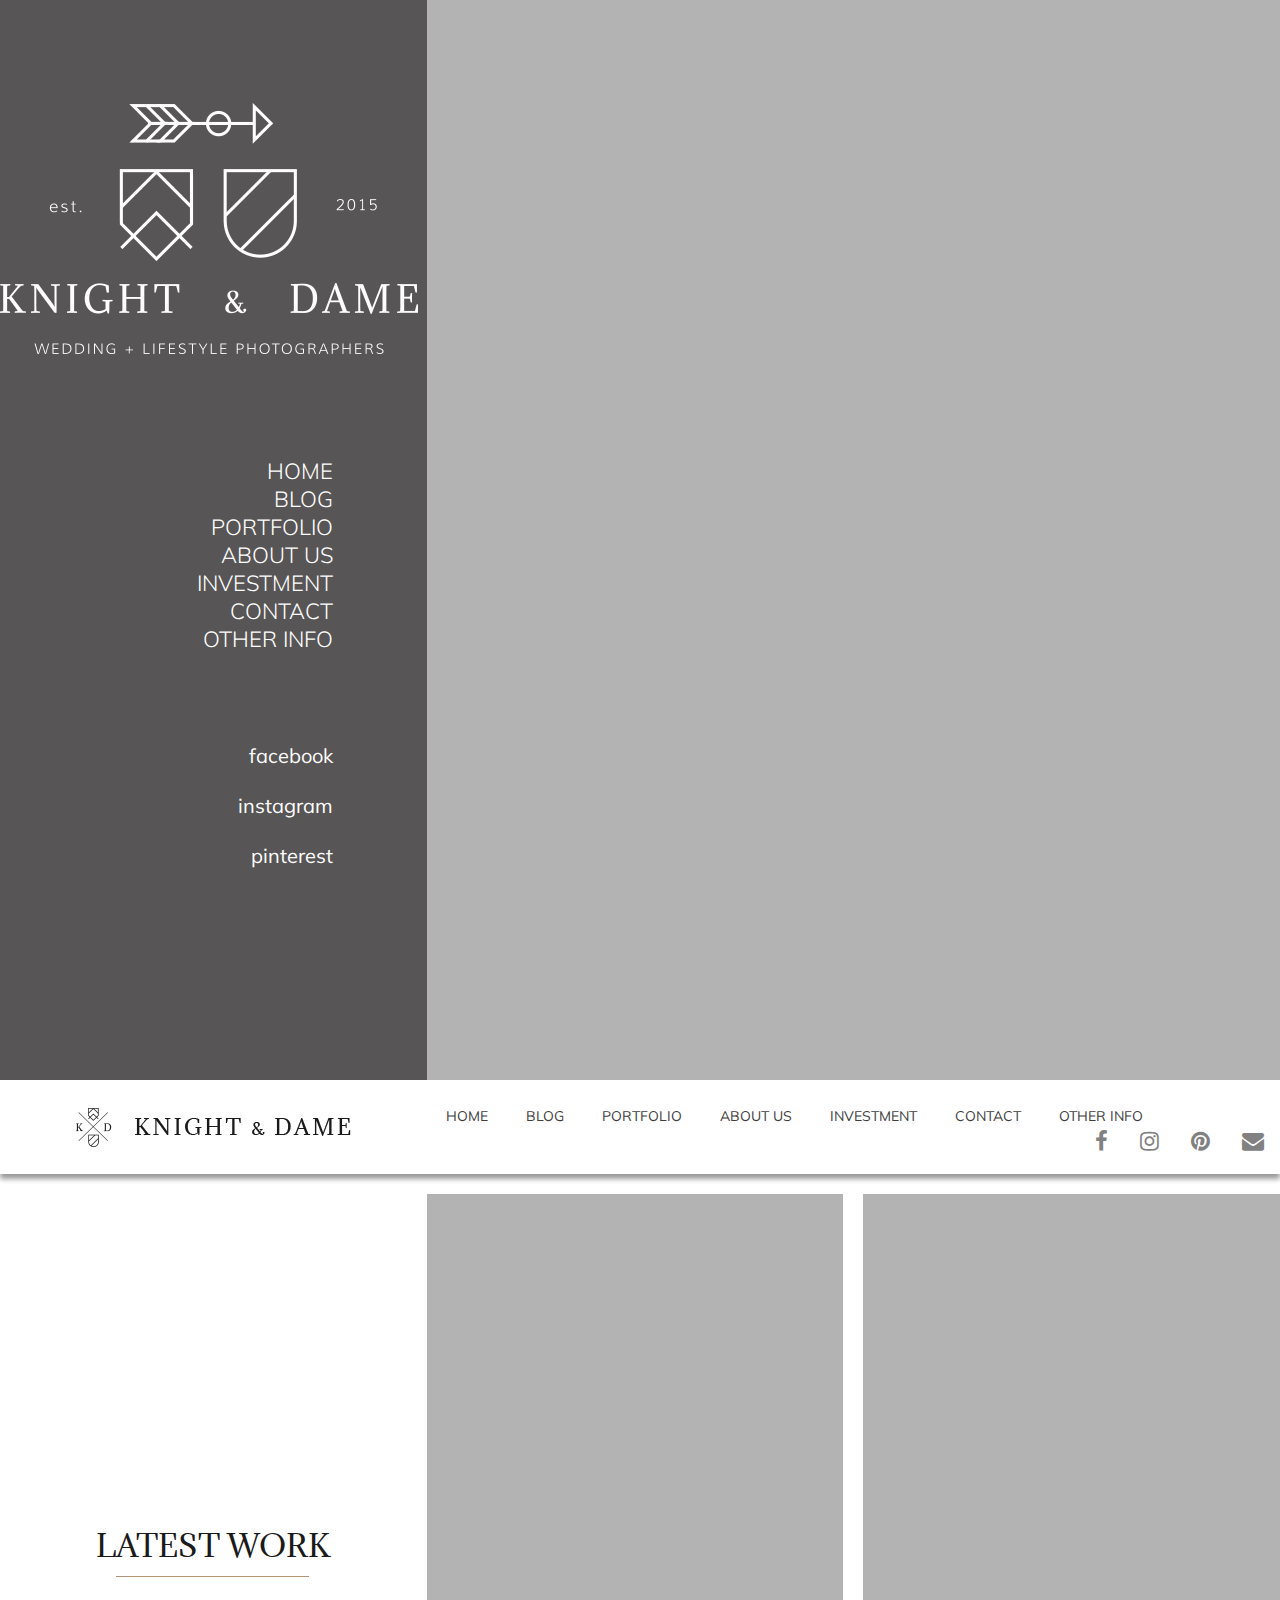
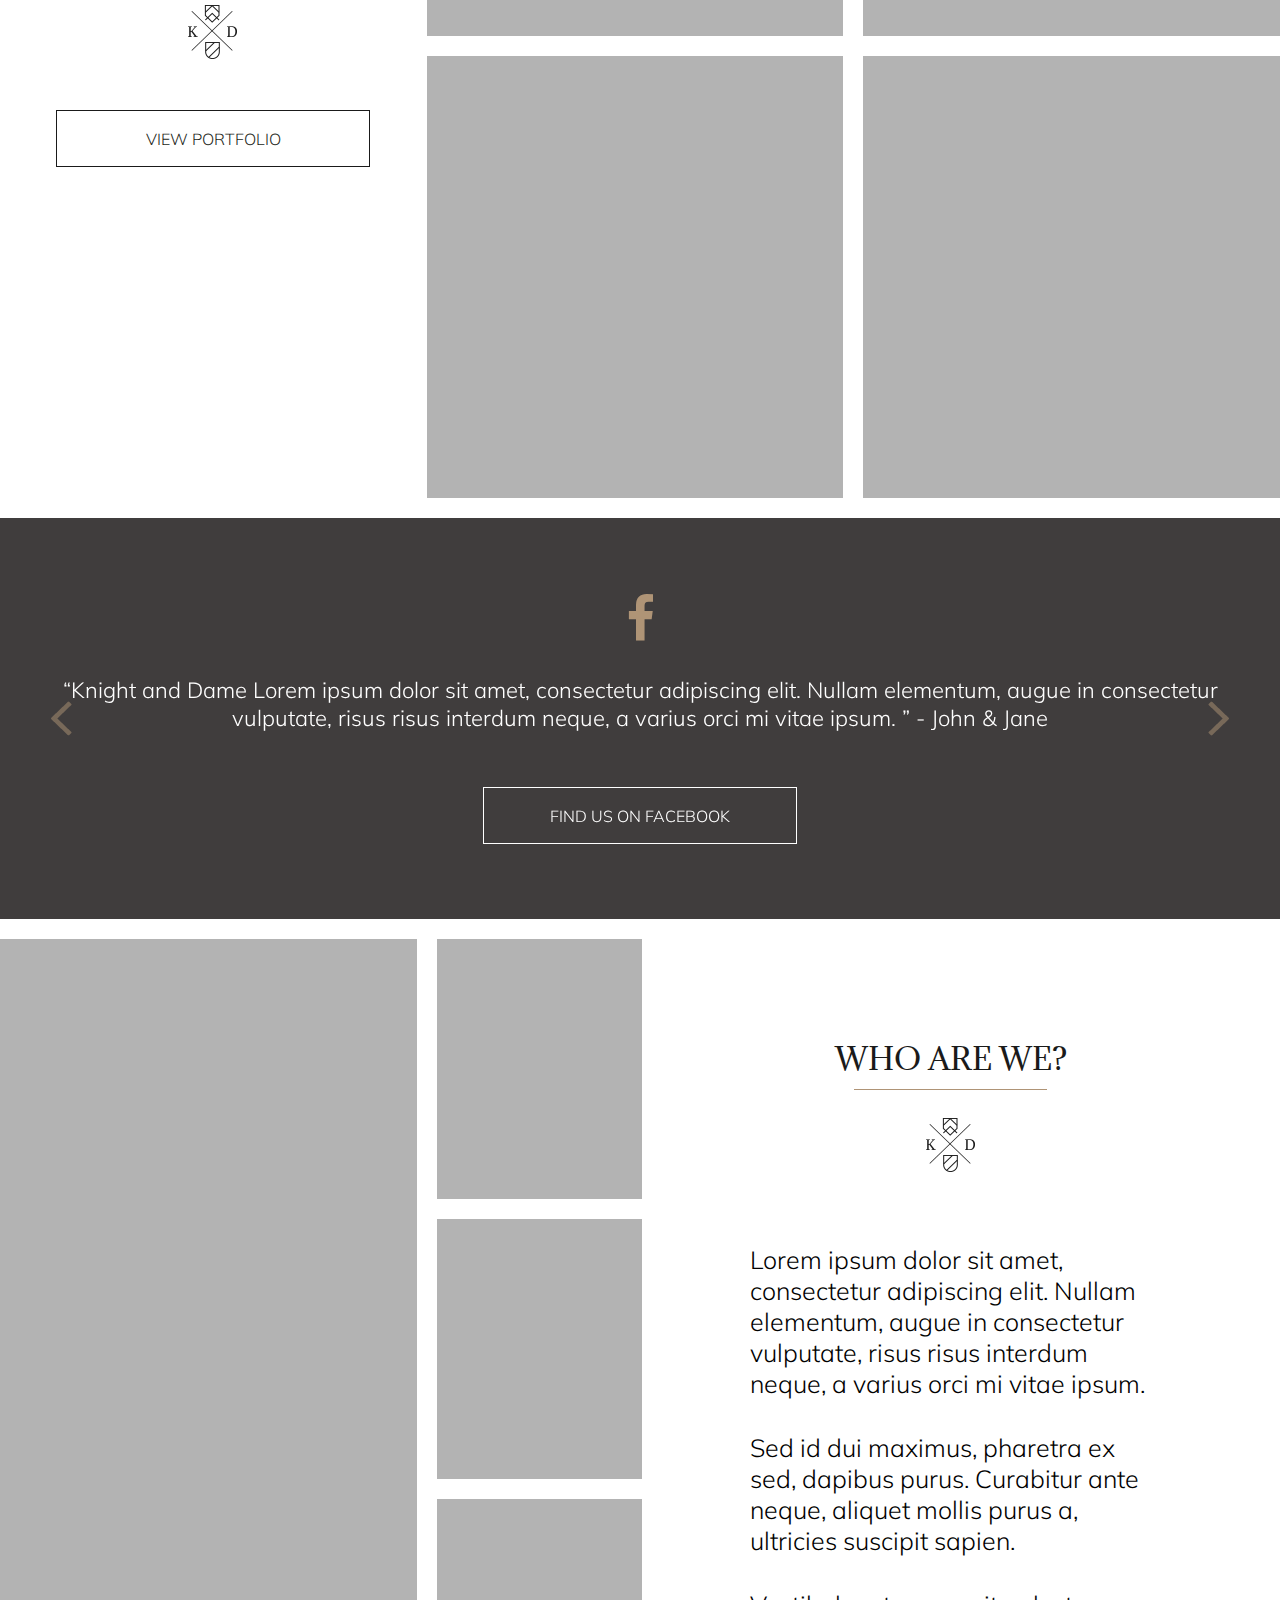
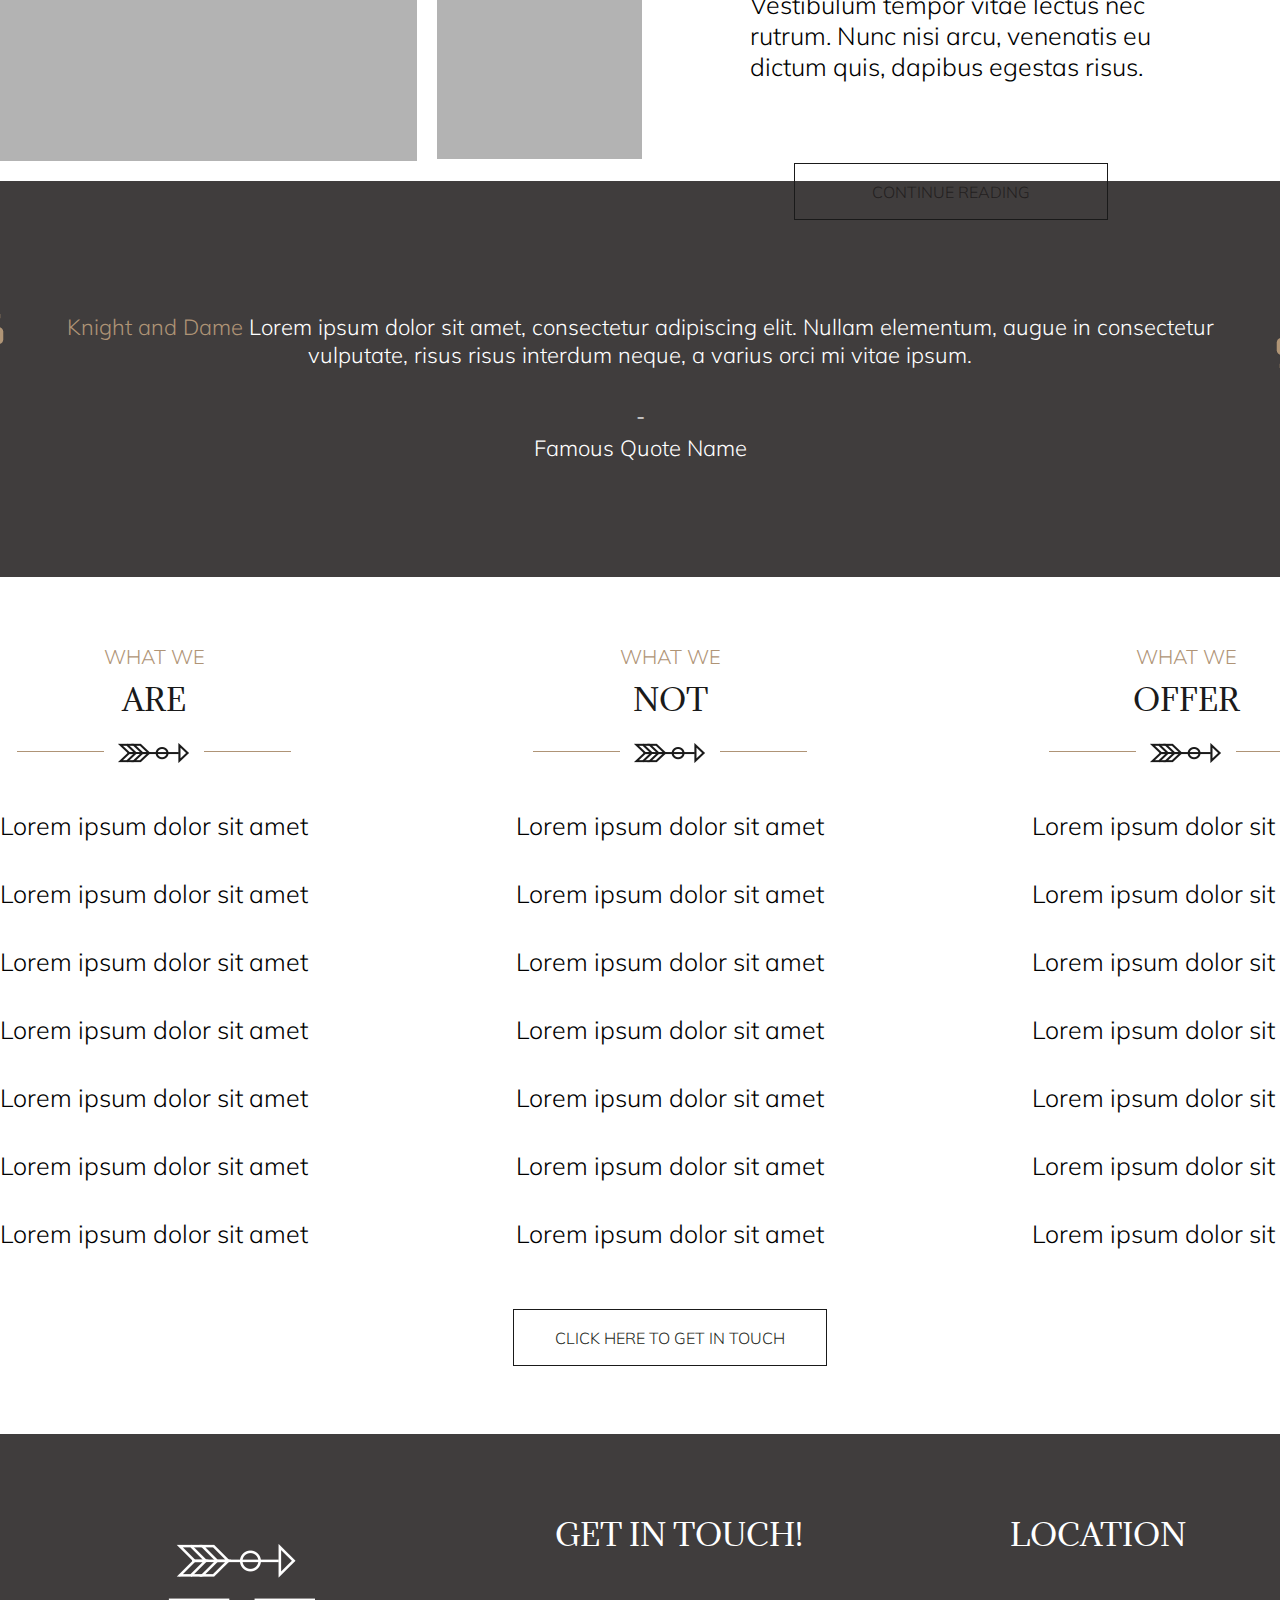
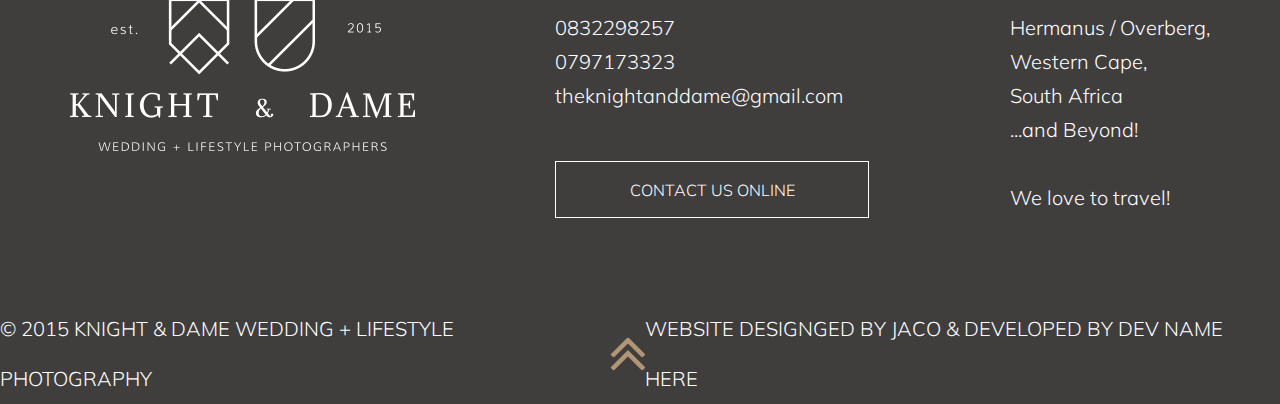
<file: index.html>
<!DOCTYPE html>
<html lang="en">
<head>
	<meta charset="UTF-8">
	<title>Knight and Dame</title>
	<link rel="stylesheet" href="css/style.css">
	<link href='https://fonts.googleapis.com/css?family=Open+Sans:600' rel='stylesheet' type='text/css'>
	<link href='https://fonts.googleapis.com/css?family=Muli:300,400,300italic,400italic' rel='stylesheet' type='text/css'>
	<link href='https://fonts.googleapis.com/css?family=Adamina' rel='stylesheet' type='text/css'>
	<link rel="stylesheet" href="//maxcdn.bootstrapcdn.com/font-awesome/4.3.0/css/font-awesome.min.css">
</head>
<body>
	<div class="container-fluid">
		<header class="header-main">
			<aside class="aside-navigation col-xs-4">
				<a href="" class="logo-main"></a>
				<nav class="aside-navigation__navigation">
					<ul class="aside-navigation__list">
						<li class="aside-navigation__list-item">
							<a href="" class="aside-navigation__link">home</a>
						</li>
						<li class="aside-navigation__list-item">
							<a href="blog.html" class="aside-navigation__link">blog</a>
						</li>
						<li class="aside-navigation__list-item">
							<a href="portfolio.html" class="aside-navigation__link">portfolio</a>
						</li>
						<li class="aside-navigation__list-item">
							<a href="aboutus.html" class="aside-navigation__link">about us</a>
						</li>
						<li class="aside-navigation__list-item">
							<a href="investment.html" class="aside-navigation__link">investment</a>
						</li>
						<li class="aside-navigation__list-item">
							<a href="contact.html" class="aside-navigation__link">contact</a>
						</li>
						<li class="aside-navigation__list-item">
							<a href="faq.html" class="aside-navigation__link">other info</a>
						</li>
					</ul>
				</nav>
				<nav class="aside-social">
					<ul class="aside-social__list">
						<li class="aside-social__list-item">
							<a href="" class="aside-social__link">facebook</a>
						</li>
						<li class="aside-social__list-item">
							<a href="" class="aside-social__link">instagram</a>
						</li>
						<li class="aside-social__list-item">
							<a href="" class="aside-social__link">pinterest</a>
						</li>
					</ul>
				</nav>
			</aside>
		</header>
		<div class="slim-header">
			<div class="col-lg-4 center-wrapper">
				<a href="" class="slim-header__logo"></a>
			</div>
			<div class="col-lg-8 center-wrapper">
				<nav class="slim-header-navigation">
					<ul class="slim-header-navigation__list">
						<li class="slim-header-navigation__item">
							<a href="" class="slim-header-navigation__link">home</a>
						</li>
						<li class="slim-header-navigation__item">
							<a href="" class="slim-header-navigation__link">blog</a>
						</li>
						<li class="slim-header-navigation__item">
							<a href="" class="slim-header-navigation__link">portfolio</a>
						</li>
						<li class="slim-header-navigation__item">
							<a href="" class="slim-header-navigation__link">about us</a>
						</li>
						<li class="slim-header-navigation__item">
							<a href="" class="slim-header-navigation__link">investment</a>
						</li>
						<li class="slim-header-navigation__item">
							<a href="" class="slim-header-navigation__link">contact</a>
						</li>
						<li class="slim-header-navigation__item">
							<a href="" class="slim-header-navigation__link">other info</a>
						</li>
					</ul>
					<ul class="slim-header-navigation__social-list">
						<li class="slim-header-navigation__social-item">
							<a href="" class="slim-header-navigation__social-link slim-header-navigation__social-link--facebook fa fa-facebook"></a>
						</li>
						<li class="slim-header-navigation__social-item">
							<a href="" class="slim-header-navigation__social-link slim-header-navigation__social-link--istagram fa fa-instagram"></a>
						</li>
						<li class="slim-header-navigation__social-item">
							<a href="" class="slim-header-navigation__social-link slim-header-navigation__social-link--pinterest fa fa-pinterest"></a>
						</li>
						<li class="slim-header-navigation__social-item">
							<a href="" class="slim-header-navigation__social-link slim-header-navigation__social-link--email fa fa-envelope"></a>
						</li>
					</ul>
				</nav>
			</div>
		</div>
	</div><!-- container-fluid -->

	<div class="container-fluid content-1">
		<div class="col-lg-4 content-1__section-left">
			<h2 class="title title--decorate">latest work</h2>
			<a href="" class="btn content-1__section-left-btn">view portfolio</a>
		</div>
		<div class="col-lg-8 content-1__section-center">
			<div class="content-1__section-center-post content-1__section-center-post--1 col-lg-6">
				<h3 class="title title--preview">brad & sara | grootbos</h3>
			</div>
			<div class="content-1__section-center-post content-1__section-center-post--2 col-lg-6">
				<h3 class="title title--preview">brad & sara | grootbos</h3>
			</div>
			<div class="content-1__section-center-post content-1__section-center-post--3 col-lg-6">
				<h3 class="title title--preview">brad & sara | grootbos</h3>
			</div>
			<div class="content-1__section-center-post content-1__section-center-post--4 col-lg-6">
				<h3 class="title title--preview">brad & sara | grootbos</h3>
			</div>
		</div>
	</div>
	<!-- /.container-fluid -->
	
	<div class="container-fluid content-2">
		<div class="carousel carousel-1" class="owl-carousel">
			<div class="carousel__slide carousel__slide--1"> 
				<i class="carousel__icon fa fa-facebook"></i>
				<p class="carousel__text">
					“Knight and Dame Lorem ipsum dolor sit amet, consectetur adipiscing elit. Nullam elementum,
					augue in consectetur vulputate, risus risus interdum neque,
					a varius orci mi vitae ipsum. ” - John & Jane
				</p>
				<a href="" class="btn carousel__btn">FIND US ON FACEBOOK</a>
			</div>
			<div class="carousel__slide carousel__slide--2"> 
				<i class="carousel__icon fa fa-facebook"></i>
				<p class="carousel__text">
					“Knight and Dame Lorem ipsum dolor sit amet, consectetur adipiscing elit. Nullam elementum,
					augue in consectetur vulputate, risus risus interdum neque,
					a varius orci mi vitae ipsum. ” - John & Jane
				</p>
				<a href="" class="btn carousel__btn">FIND US ON FACEBOOK</a>
			</div>
			<div class="carousel__slide carousel__slide--3"> 
				<i class="carousel__icon fa fa-facebook"></i>
				<p class="carousel__text">
					“Knight and Dame Lorem ipsum dolor sit amet, consectetur adipiscing elit. Nullam elementum,
					augue in consectetur vulputate, risus risus interdum neque,
					a varius orci mi vitae ipsum. ” - John & Jane
				</p>
				<a href="" class="btn carousel__btn">FIND US ON FACEBOOK</a>
			</div>
		</div>
	</div>
	<!-- /.container-fluid -->

	<div class="container-fluid content-3">
		<div class="col-lg-4 content-3__section content-3__section--left"></div>
		<div class="col-lg-8 content-3__section content-3__section--right">
			<div class="col-lg-3">
				<div class="content-3__block content-3__block--1"></div>
				<div class="content-3__block content-3__block--2"></div>
				<div class="content-3__block content-3__block--3"></div>
			</div>
			<div class="col-lg-9 content-3__text-box">
				<h2 class="title title--decorate">who are we?</h2>
				<div class="description content-3__description">
					<p>Lorem ipsum dolor sit amet, consectetur adipiscing elit. Nullam elementum, augue in consectetur vulputate, risus risus interdum neque, a varius orci mi vitae ipsum.</p>

					<p>Sed id dui maximus, pharetra ex sed, dapibus purus. Curabitur ante neque, aliquet mollis purus a, ultricies suscipit sapien.</p>

					<p>Vestibulum tempor vitae lectus nec rutrum. Nunc nisi arcu, venenatis eu dictum quis, dapibus egestas risus.</p>
				</div>
				<a href="" class="btn content-3__btn">CONTINUE READING</a>
			</div>
		</div>
	</div>
	<!-- /.container-fluid content-3-->
	
	<div class="content-4 container-fluid">
		<blockquote class="content-4__blockquote">
			<span class="highlighted">Knight and Dame</span> Lorem ipsum dolor sit amet, consectetur adipiscing elit. Nullam elementum,
			augue in consectetur vulputate, risus risus interdum neque, a varius orci mi vitae ipsum.
		</blockquote>
		<span class="content-4__author">Famous Quote Name</span>
	</div>
	<!-- /.content-4 container-fluid -->

	<div class="content-5 container">

		<div class="content-5__lists">
			<div class="content-5__list">
				<h2 class="title title--arrow">are</h2>
				<ul>
					<li class="content-5__list-item">Lorem ipsum dolor sit amet</li>
					<li class="content-5__list-item">Lorem ipsum dolor sit amet</li>
					<li class="content-5__list-item">Lorem ipsum dolor sit amet</li>
					<li class="content-5__list-item">Lorem ipsum dolor sit amet</li>
					<li class="content-5__list-item">Lorem ipsum dolor sit amet</li>
					<li class="content-5__list-item">Lorem ipsum dolor sit amet</li>
					<li class="content-5__list-item">Lorem ipsum dolor sit amet</li>
				</ul>
			</div>

			
			<div class="content-5__list">
			<h2 class="title title--arrow">not</h2>
				<ul>
					<li class="content-5__list-item">Lorem ipsum dolor sit amet</li>
					<li class="content-5__list-item">Lorem ipsum dolor sit amet</li>
					<li class="content-5__list-item">Lorem ipsum dolor sit amet</li>
					<li class="content-5__list-item">Lorem ipsum dolor sit amet</li>
					<li class="content-5__list-item">Lorem ipsum dolor sit amet</li>
					<li class="content-5__list-item">Lorem ipsum dolor sit amet</li>
					<li class="content-5__list-item">Lorem ipsum dolor sit amet</li>
				</ul>
			</div>

			<div class="content-5__list">
			<h2 class="title title--arrow">offer</h2>
				<ul>
					<li class="content-5__list-item">Lorem ipsum dolor sit amet</li>
					<li class="content-5__list-item">Lorem ipsum dolor sit amet</li>
					<li class="content-5__list-item">Lorem ipsum dolor sit amet</li>
					<li class="content-5__list-item">Lorem ipsum dolor sit amet</li>
					<li class="content-5__list-item">Lorem ipsum dolor sit amet</li>
					<li class="content-5__list-item">Lorem ipsum dolor sit amet</li>
					<li class="content-5__list-item">Lorem ipsum dolor sit amet</li>
				</ul>
			</div>
		</div>
		<a href="" class="btn content-5__btn">click here to get in touch</a>
	</div>
	<!-- /.content-5 container-fluid -->
	
	<footer class="site-footer container-fluid">
		<div class="row">
			<div class="site-footer__top">
				<div class="site-footer__left ">
					<a href="" class="site-footer__logo"></a>
				</div>
				<div class="site-footer__center ">
					<h2 class="title site-footer__title">get in touch!</h2>
					<div class="site-footer__text">
						0832298257
						<br>		
						0797173323
						<br>theknightanddame@gmail.com</div>
					<a href="" class="btn site-footer__btn">contact us online</a>
				</div>
				<div class="site-footer__right ">
					<h2 class="title site-footer__title">location</h2>
					<div class="site-footer__text">
						Hermanus / Overberg,
						<br>		
						Western Cape,
						<br>		
						South Africa
						<br>		
						...and Beyond!
						<br>		
						<br>We love to travel!</div>
				</div>
			</div>
		</div>
		<div class="row">
			<div class="site-footer__bottom">
				<div class="site-footer__copyright">© 2015 knight & dame wedding + lifestyle photography</div>
				<a href="" class="anchor site-footer__anchor"></a>
				<div class="site-footer__created">website designged by jaco & developed by dev name here</div>
			</div>
		</div>
	</footer>
	<!-- /.site-footer container-fluid -->

	<script src="https://ajax.googleapis.com/ajax/libs/jquery/2.1.3/jquery.min.js"></script>
	<script src="js/owl.carousel.js"></script>
	<script src="js/scripts.js"></script>
</body>
</html>
</file>
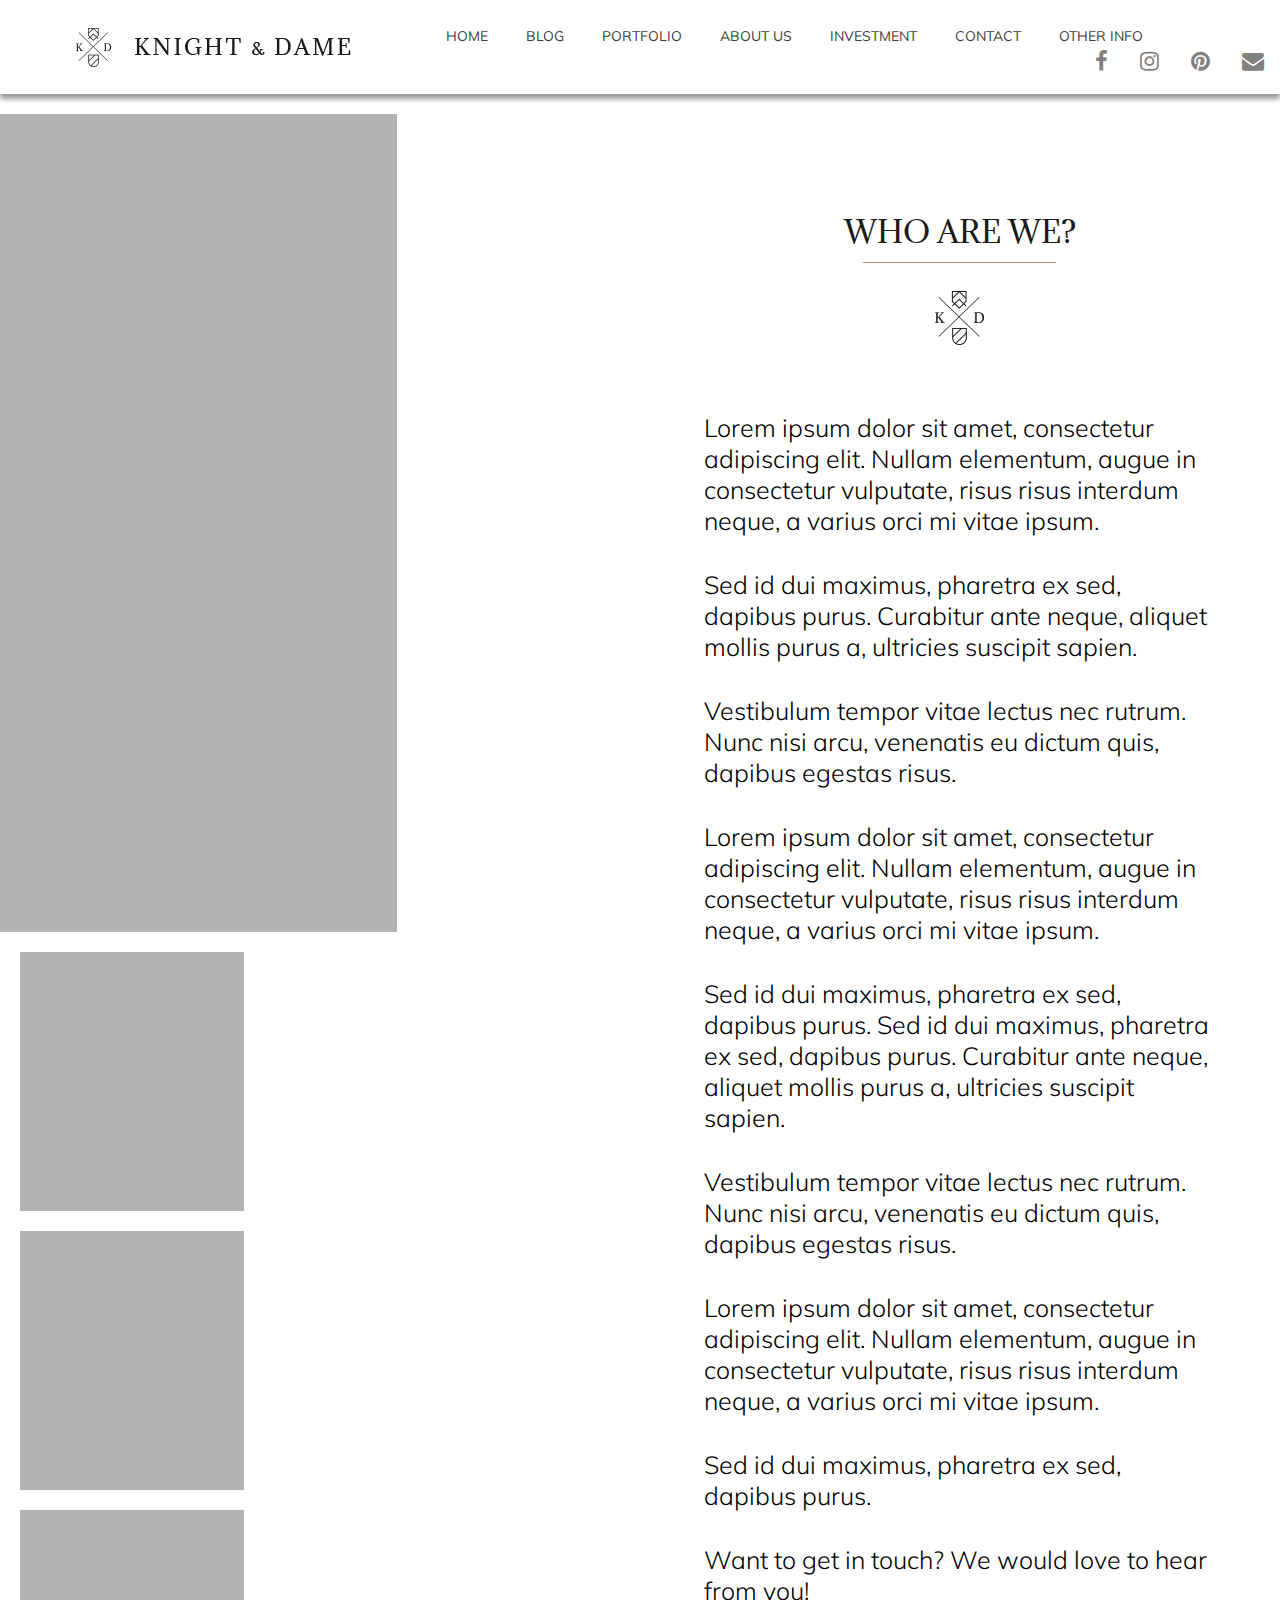
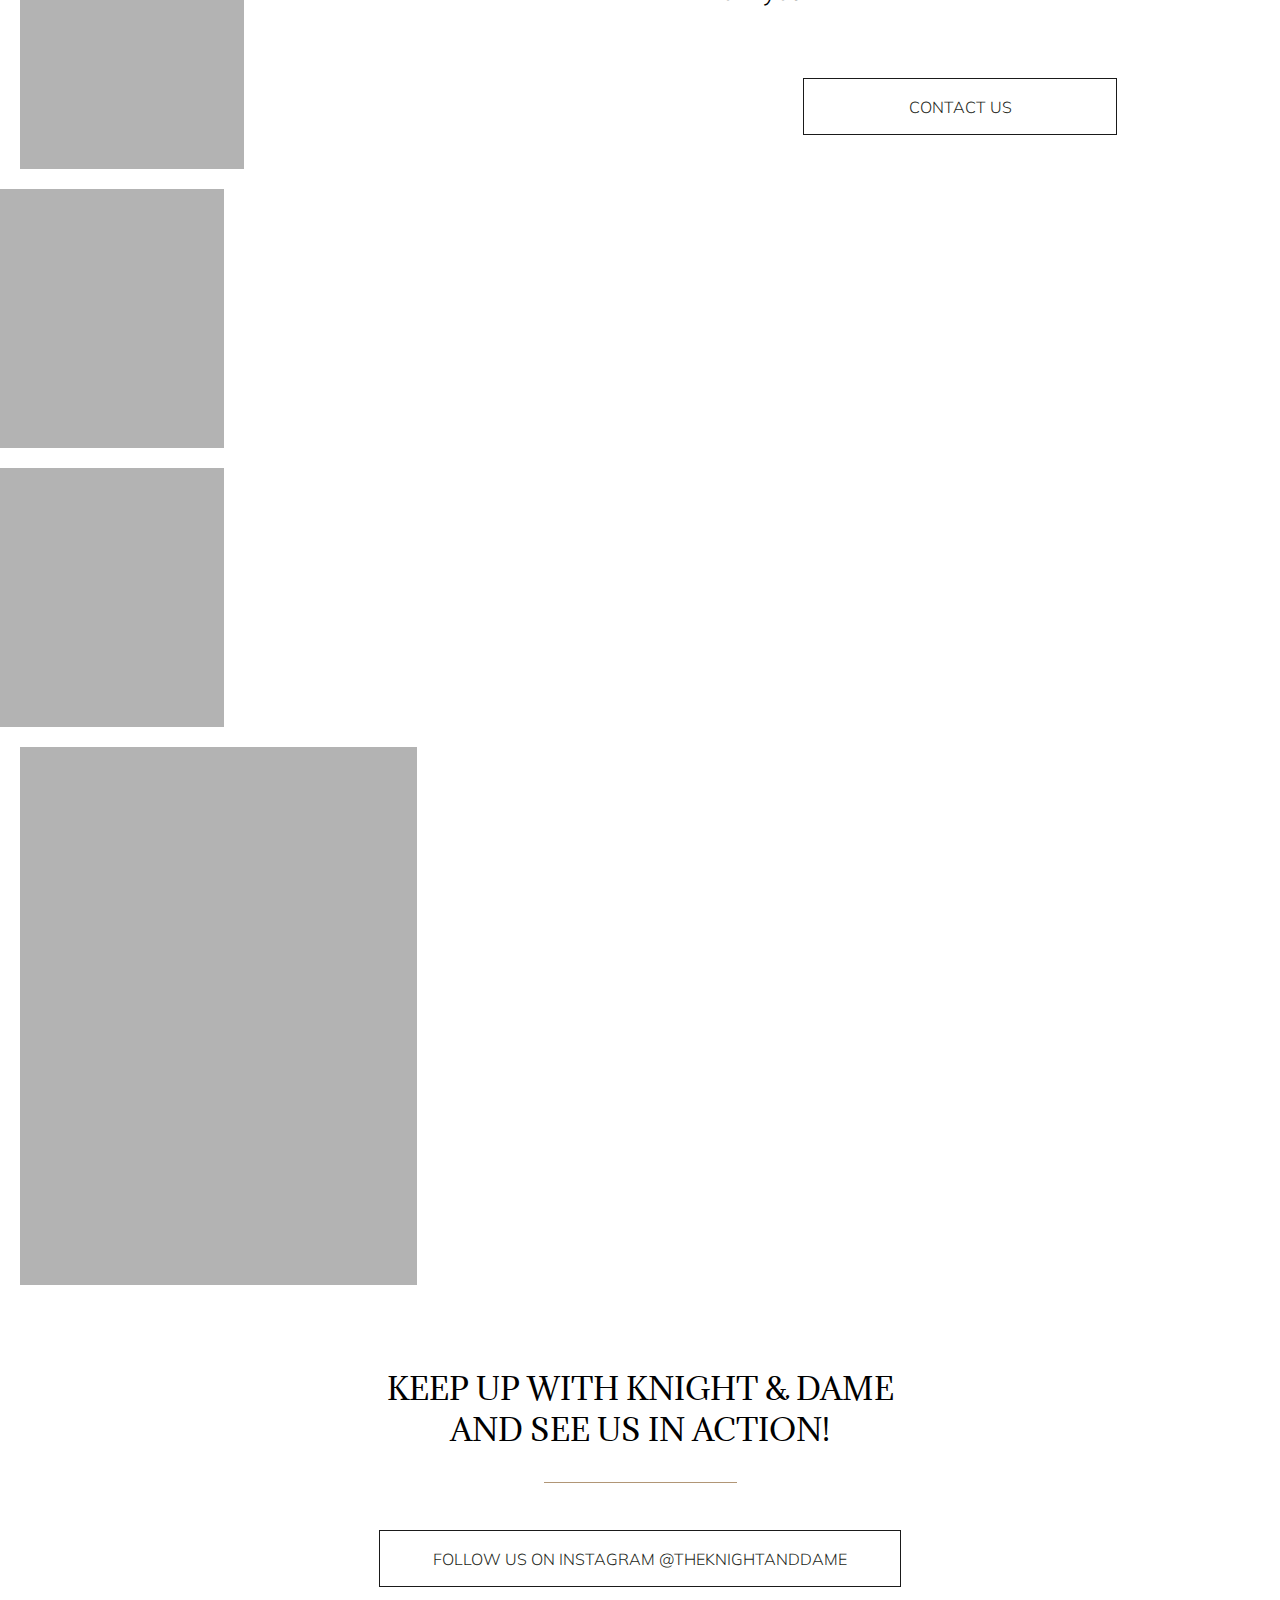
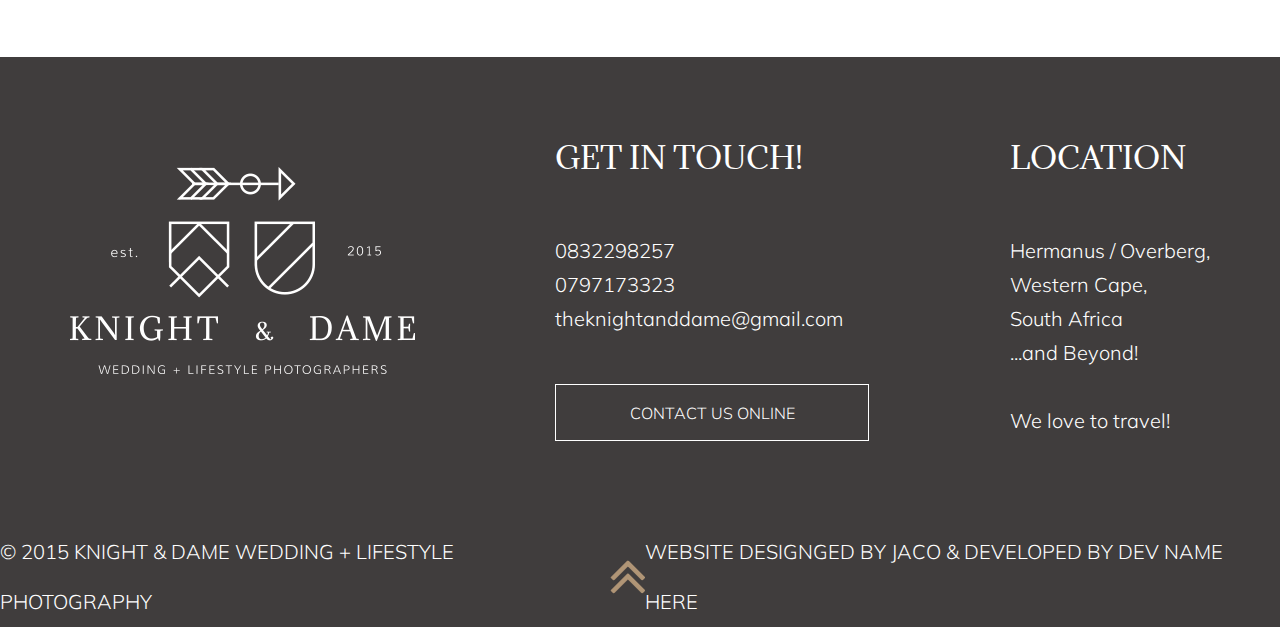
<file: aboutus.html>
<!DOCTYPE html>
<html lang="en">
<head>
	<meta charset="UTF-8">
	<title>Knight and Dame</title>
	<link rel="stylesheet" href="css/style.css">
	<link href='https://fonts.googleapis.com/css?family=Open+Sans:600' rel='stylesheet' type='text/css'>
	<link href='https://fonts.googleapis.com/css?family=Muli:300,400,300italic,400italic' rel='stylesheet' type='text/css'>
	<link href='https://fonts.googleapis.com/css?family=Adamina' rel='stylesheet' type='text/css'>
	<link rel="stylesheet" href="//maxcdn.bootstrapcdn.com/font-awesome/4.3.0/css/font-awesome.min.css">
</head>
<body>

	<div class="slim-header">
		<div class="col-lg-4 center-wrapper">
			<a href="" class="slim-header__logo"></a>
		</div>
		<div class="col-lg-8 center-wrapper">
			<nav class="slim-header-navigation">
				<ul class="slim-header-navigation__list">
					<li class="slim-header-navigation__item">
						<a href="" class="slim-header-navigation__link">home</a>
					</li>
					<li class="slim-header-navigation__item">
						<a href="" class="slim-header-navigation__link">blog</a>
					</li>
					<li class="slim-header-navigation__item">
						<a href="" class="slim-header-navigation__link">portfolio</a>
					</li>
					<li class="slim-header-navigation__item">
						<a href="" class="slim-header-navigation__link">about us</a>
					</li>
					<li class="slim-header-navigation__item">
						<a href="" class="slim-header-navigation__link">investment</a>
					</li>
					<li class="slim-header-navigation__item">
						<a href="" class="slim-header-navigation__link">contact</a>
					</li>
					<li class="slim-header-navigation__item">
						<a href="" class="slim-header-navigation__link">other info</a>
					</li>
				</ul>
				<ul class="slim-header-navigation__social-list">
					<li class="slim-header-navigation__social-item">
						<a href="" class="slim-header-navigation__social-link slim-header-navigation__social-link--facebook fa fa-facebook"></a>
					</li>
					<li class="slim-header-navigation__social-item">
						<a href="" class="slim-header-navigation__social-link slim-header-navigation__social-link--istagram fa fa-instagram"></a>
					</li>
					<li class="slim-header-navigation__social-item">
						<a href="" class="slim-header-navigation__social-link slim-header-navigation__social-link--pinterest fa fa-pinterest"></a>
					</li>
					<li class="slim-header-navigation__social-item">
						<a href="" class="slim-header-navigation__social-link slim-header-navigation__social-link--email fa fa-envelope"></a>
					</li>
				</ul>
			</nav>
		</div>
	</div>

	<div class="aboutus container-fluid">
		<div class="aboutus__left-side col-lg-6">
			<div class="aboutus__photo-block aboutus__photo-block--top">
				<div class="aboutus__photo-block aboutus__photo-block--top-left">
					<div class="aboutus__lg-photo aboutus__photo"></div>
				</div>
				<div class="aboutus__photo-block aboutus__photo-block--top-right">
					<div class="aboutus__sm-photo aboutus__photo"></div>
					<div class="aboutus__sm-photo aboutus__photo"></div>
					<div class="aboutus__sm-photo aboutus__photo"></div>
				</div>
			</div>
			<div class="clear"></div>
			<div class="aboutus__photo-block aboutus__photo-block--bottom">
				<div class="aboutus__photo-block aboutus__photo-block--bottom-left">
					<div class="aboutus__sm-photo aboutus__photo"></div>
					<div class="aboutus__sm-photo aboutus__photo"></div>
				</div>
				<div class="aboutus__photo-block aboutus__photo-block--bottom-right">
					<div class="aboutus__md-photo aboutus__photo"></div>
				</div>
			</div>
		</div>
		<div class="aboutus__right-side col-lg-6 col-ls-1-offset">
			<h2 class="title title--decorate">who are we?</h2>
			<div class="description aboutus__description">
				<p>Lorem ipsum dolor sit amet, consectetur adipiscing elit. Nullam elementum, augue in consectetur vulputate, risus risus interdum neque, a varius orci mi vitae ipsum.</p>

				<p>Sed id dui maximus, pharetra ex sed, dapibus purus. Curabitur ante neque, aliquet mollis purus a, ultricies suscipit sapien.</p>

				<p>Vestibulum tempor vitae lectus nec rutrum. Nunc nisi arcu, venenatis eu dictum quis, dapibus egestas risus.</p>

				<p>Lorem ipsum dolor sit amet, consectetur adipiscing elit. Nullam elementum, augue in consectetur vulputate, risus risus interdum neque, a varius orci mi vitae ipsum.</p>

				<p>Sed id dui maximus, pharetra ex sed, dapibus purus. Sed id dui maximus, pharetra ex sed, dapibus purus. Curabitur ante neque, aliquet mollis purus a, ultricies suscipit sapien.</p>

				<p>Vestibulum tempor vitae lectus nec rutrum. Nunc nisi arcu, venenatis eu dictum quis, dapibus egestas risus.</p>

				<p>Lorem ipsum dolor sit amet, consectetur adipiscing elit. Nullam elementum, augue in consectetur vulputate, risus risus interdum neque, a varius orci mi vitae ipsum.</p>

				<p>Sed id dui maximus, pharetra ex sed, dapibus purus.</p>

				<p>Want to get in touch? We would love to hear from you!</p>
			</div>
			<a href="" class="btn aboutus__btn--contact">contact us</a>
		</div>
		<div class="clear"></div>
		<div class="aboutus__instagram">
			<h2 class="title title--line">
				keep up with knight & dame <br>
				and see us in action!
			</h2>
			<a href="" class="btn aboutus__btn--instagram">follow us on instagram @theknightanddame</a>
		</div>
	</div>
	<!-- /.aboutus container-fluid -->

	<div class="clear"></div>
	<footer class="site-footer container-fluid">
		<div class="row">
			<div class="site-footer__top">
				<div class="site-footer__left ">
					<a href="" class="site-footer__logo"></a>
				</div>
				<div class="site-footer__center ">
					<h2 class="title site-footer__title">get in touch!</h2>
					<div class="site-footer__text">
						0832298257
						<br>		
						0797173323
						<br>theknightanddame@gmail.com</div>
					<a href="" class="btn site-footer__btn">contact us online</a>
				</div>
				<div class="site-footer__right ">
					<h2 class="title site-footer__title">location</h2>
					<div class="site-footer__text">
						Hermanus / Overberg,
						<br>		
						Western Cape,
						<br>		
						South Africa
						<br>		
						...and Beyond!
						<br>		
						<br>We love to travel!</div>
				</div>
			</div>
		</div>
		<div class="row">
			<div class="site-footer__bottom">
				<div class="site-footer__copyright">© 2015 knight & dame wedding + lifestyle photography</div>
				<a href="" class="anchor site-footer__anchor"></a>
				<div class="site-footer__created">website designged by jaco & developed by dev name here</div>
			</div>
		</div>
	</footer>
	<!-- /.site-footer container-fluid -->

	<script src="https://ajax.googleapis.com/ajax/libs/jquery/2.1.3/jquery.min.js"></script>
	<script src="js/owl.carousel.js"></script>
	<script src="js/scripts.js"></script>
</body>
</html>
</file>
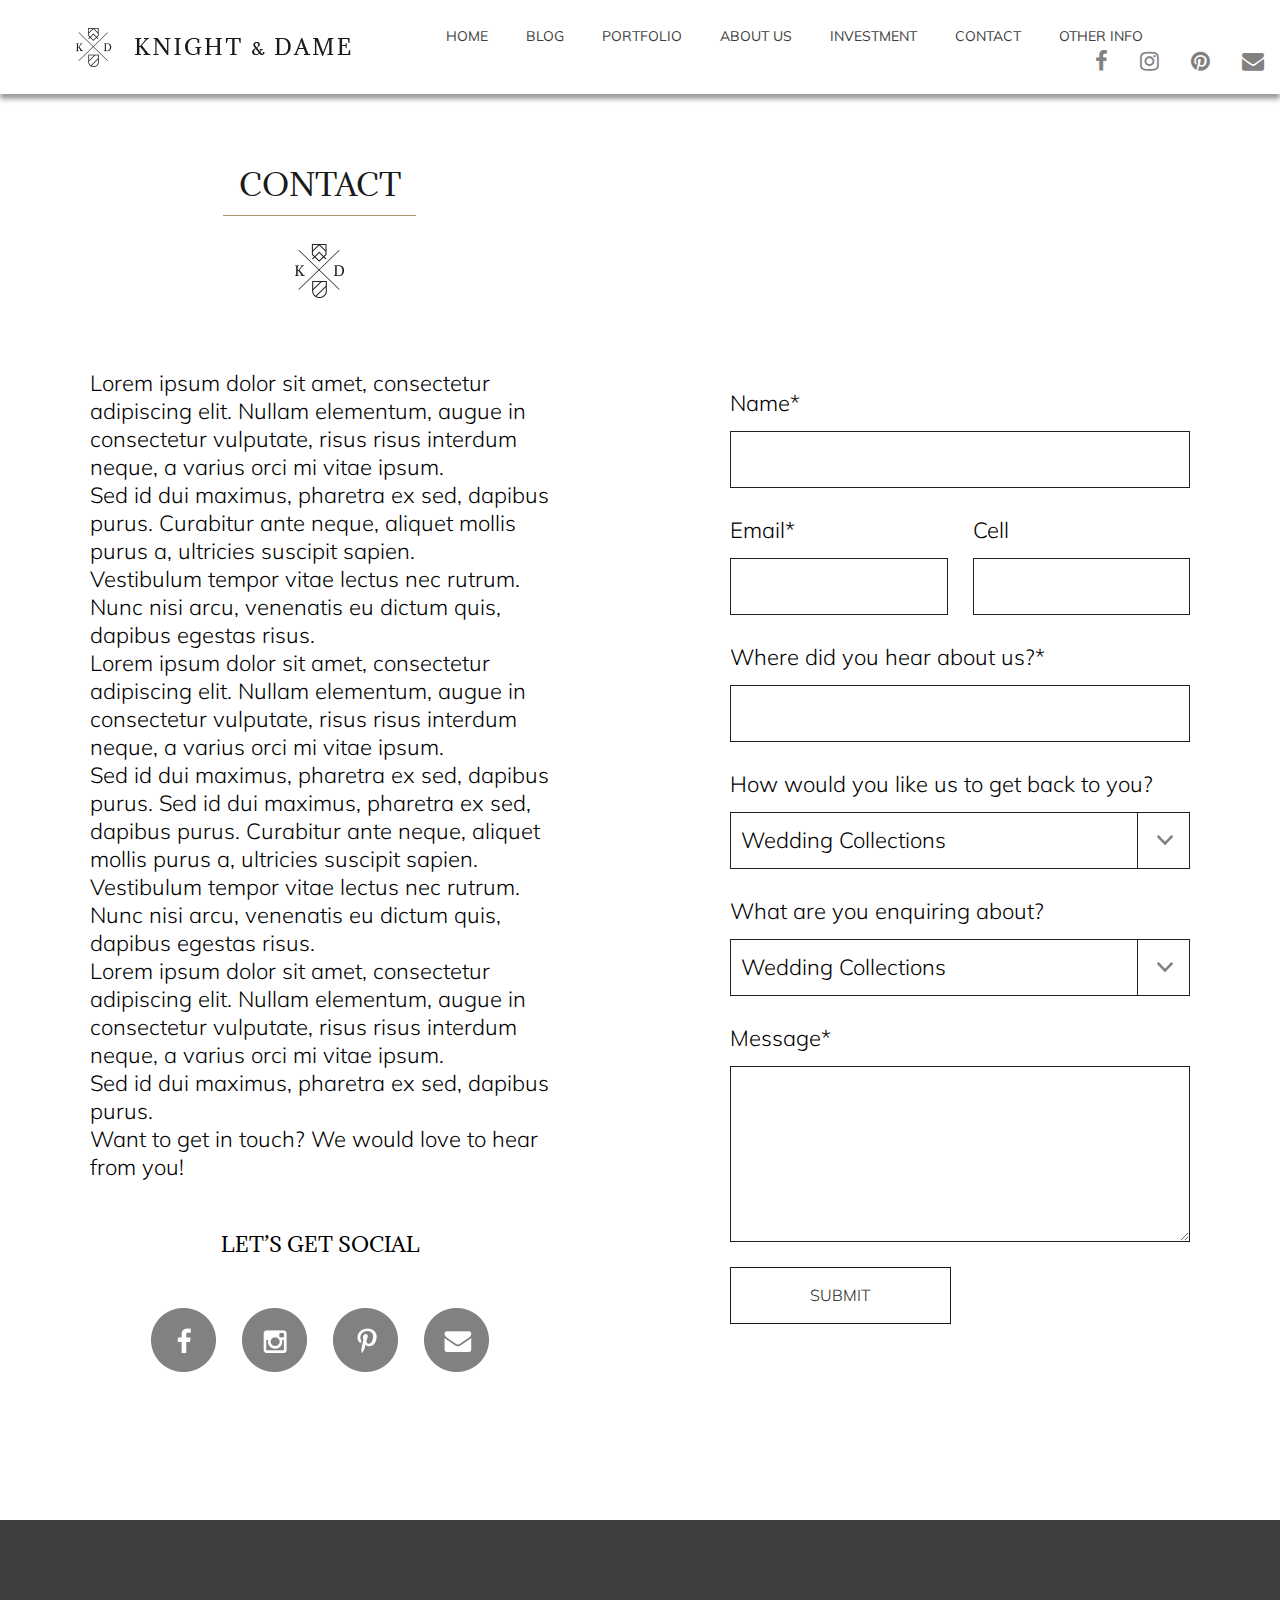
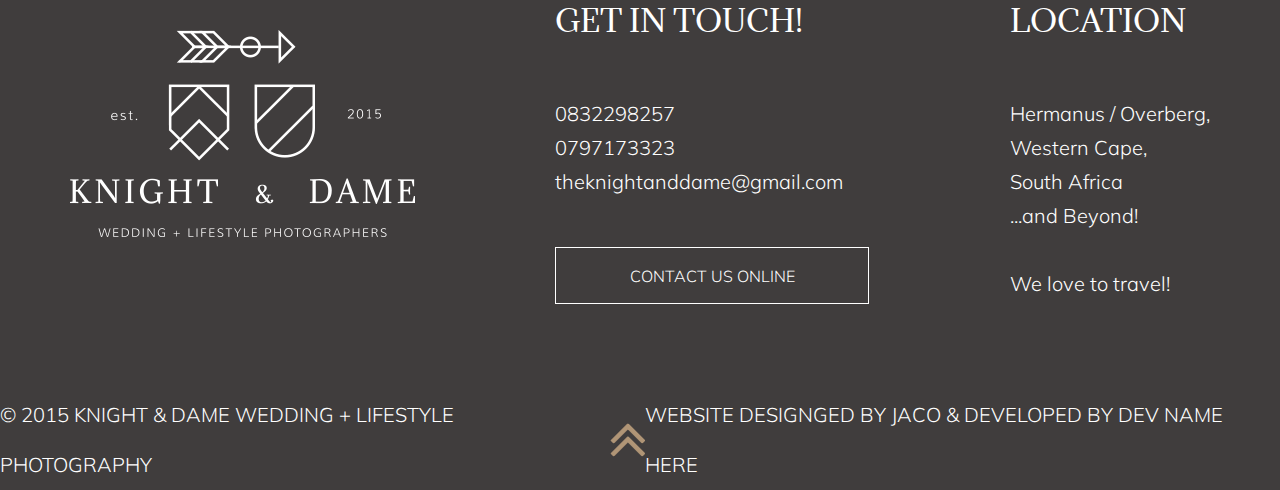
<file: contact.html>
<!DOCTYPE html>
<html lang="en">
<head>
	<meta charset="UTF-8">
	<title>Knight and Dame</title>
	<link rel="stylesheet" href="css/style.css">
	<link href='https://fonts.googleapis.com/css?family=Open+Sans:600' rel='stylesheet' type='text/css'>
	<link href='https://fonts.googleapis.com/css?family=Muli:300,400,300italic,400italic' rel='stylesheet' type='text/css'>
	<link href='https://fonts.googleapis.com/css?family=Adamina' rel='stylesheet' type='text/css'>
	<link rel="stylesheet" href="//maxcdn.bootstrapcdn.com/font-awesome/4.3.0/css/font-awesome.min.css"></head>

<body>
	<div class="slim-header container-fluid">
		<div class="col-lg-4 center-wrapper">
			<a href="" class="slim-header__logo"></a>
		</div>
		<div class="col-lg-8 center-wrapper">
			<nav class="slim-header-navigation">
				<ul class="slim-header-navigation__list">
					<li class="slim-header-navigation__item">
						<a href="" class="slim-header-navigation__link">home</a>
					</li>
					<li class="slim-header-navigation__item">
						<a href="" class="slim-header-navigation__link">blog</a>
					</li>
					<li class="slim-header-navigation__item">
						<a href="" class="slim-header-navigation__link">portfolio</a>
					</li>
					<li class="slim-header-navigation__item">
						<a href="" class="slim-header-navigation__link">about us</a>
					</li>
					<li class="slim-header-navigation__item">
						<a href="" class="slim-header-navigation__link">investment</a>
					</li>
					<li class="slim-header-navigation__item">
						<a href="" class="slim-header-navigation__link">contact</a>
					</li>
					<li class="slim-header-navigation__item">
						<a href="" class="slim-header-navigation__link">other info</a>
					</li>
				</ul>
				<ul class="slim-header-navigation__social-list">
					<li class="slim-header-navigation__social-item">
						<a href="" class="slim-header-navigation__social-link slim-header-navigation__social-link--facebook fa fa-facebook"></a>
					</li>
					<li class="slim-header-navigation__social-item">
						<a href="" class="slim-header-navigation__social-link slim-header-navigation__social-link--istagram fa fa-instagram"></a>
					</li>
					<li class="slim-header-navigation__social-item">
						<a href="" class="slim-header-navigation__social-link slim-header-navigation__social-link--pinterest fa fa-pinterest"></a>
					</li>
					<li class="slim-header-navigation__social-item">
						<a href="" class="slim-header-navigation__social-link slim-header-navigation__social-link--email fa fa-envelope"></a>
					</li>
				</ul>
			</nav>
		</div>
	</div>

	

	<div class="contact container-fluid">
		
		<div class="contact__left">
			<h2 class="title contact__title title--decorate">contact</h2>
			<div class="contact__text">
				<p>Lorem ipsum dolor sit amet, consectetur adipiscing elit. Nullam elementum, augue in consectetur vulputate, risus risus interdum neque, a varius orci mi vitae ipsum.</p>

				<p>Sed id dui maximus, pharetra ex sed, dapibus purus. Curabitur ante neque, aliquet mollis purus a, ultricies suscipit sapien.</p>

				<p>Vestibulum tempor vitae lectus nec rutrum. Nunc nisi arcu, venenatis eu dictum quis, dapibus egestas risus.</p>

				<p>Lorem ipsum dolor sit amet, consectetur adipiscing elit. Nullam elementum, augue in consectetur vulputate, risus risus interdum neque, a varius orci mi vitae ipsum.</p>

				<p>Sed id dui maximus, pharetra ex sed, dapibus purus. Sed id dui maximus, pharetra ex sed, dapibus purus. Curabitur ante neque, aliquet mollis purus a, ultricies suscipit sapien.</p>

				<p>Vestibulum tempor vitae lectus nec rutrum. Nunc nisi arcu, venenatis eu dictum quis, dapibus egestas risus.</p>

				<p>Lorem ipsum dolor sit amet, consectetur adipiscing elit. Nullam elementum, augue in consectetur vulputate, risus risus interdum neque, a varius orci mi vitae ipsum.</p>

				<p>Sed id dui maximus, pharetra ex sed, dapibus purus.</p>

				<p>Want to get in touch? We would love to hear from you!</p>
			</div>
			<section class="contact__social contact-social">
				<h3 class="title contact-social__title">let’s get social</h3>
				<ul class="contact-social__list">
					<li class="contact-social__item">
						<a href="" class="contact-social__btn contact-social__btn--facebook"></a>
					</li>
					<li class="contact-social__item">
						<a href="" class="contact-social__btn contact-social__btn--instagram"></a>
					</li>
					<li class="contact-social__item">
						<a href="" class="contact-social__btn contact-social__btn--pinterest"></a>
					</li>
					<li class="contact-social__item">
						<a href="" class="contact-social__btn contact-social__btn--email"></a>
					</li>
				</ul>
			</section>
		</div>
		
		<div class="contact__right">
			<div class="contact-form">
				<div class="contact-form__group">
					<label for="" class="contact-form__label">Name*</label>
					<input type="text" class="contact-form__input contact-form__input--name"></div>

				<div class="contact-form__group contact-form__group--columns">
					<div class="contact-form__group-slim">
						<label for="" class="contact-form__label">Email*</label>
						<input type="email" class="contact-form__input contact-form__input--name"></div>
					<div class="contact-form__group-slim">
						<label for="" class="contact-form__label">Cell</label>
						<input type="tel" class="contact-form__input contact-form__input--name"></div>
				</div>

				<div class="contact-form__group">
					<label for="" class="contact-form__label">Where did you hear about us?*</label>
					<input type="text" class="contact-form__input contact-form__input--name"></div>

				<div class="contact-form__group">
					<label for="" class="contact-form__label">How would you like us to get back to you?</label>
					<span class="custom-select">
						<select name="" calss="contact-form__select contact-form__select--short">
							<option>Wedding Collections</option>
							<option>Engagement Shoot</option>
							<option>Portrait Shoot</option>
							<option>Family Shoot</option>
							<option>Maternity Shoot</option>
							<option>Baby Shoot</option>
							<option>Custom Package</option>
							<option>I have a Question</option>
							<option>Other</option>
						</select>
					</span>
				</div>

				<div class="contact-form__group">
					<label for="" class="contact-form__label">What are you enquiring about?</label>
					<span class="custom-select">
						<select name="" class="contact-form__select contact-form__select--long">
							<option>Wedding Collections</option>
							<option>Engagement Shoot</option>
							<option>Portrait Shoot</option>
							<option>Family Shoot</option>
							<option>Maternity Shoot</option>
							<option>Baby Shoot</option>
							<option>Custom Package</option>
							<option>I have a Question</option>
							<option>Other</option>
						</select>
					</span>
				</div>

				<div class="contact-form__group contact-form__group--wide">
					<label for="" class="contact-form__label">Message*</label>
					<textarea name="" class="contact-form__textarea"></textarea>
				</div>

				<input type="button" value="submit" class="btn contact-form__btn"></div>
		</div>
	</div>
	<!-- /.contact container-fluid -->


	<div class="clear"></div>
	<footer class="site-footer container-fluid">
		<div class="row">
			<div class="site-footer__top">
				<div class="site-footer__left">
					<a href="" class="site-footer__logo"></a>
				</div>
				<div class="site-footer__center">
					<h2 class="title site-footer__title">get in touch!</h2>
					<div class="site-footer__text">
						0832298257
						<br>
						0797173323
						<br>theknightanddame@gmail.com</div>
					<a href="" class="btn site-footer__btn">contact us online</a>
				</div>
				<div class="site-footer__right">
					<h2 class="title site-footer__title">location</h2>
					<div class="site-footer__text">
						Hermanus / Overberg,
						<br>
						Western Cape,
						<br>
						South Africa
						<br>
						...and Beyond!
						<br>
						<br>We love to travel!</div>
				</div>
			</div>
		</div>
		<div class="row">
			<div class="site-footer__bottom">
				<div class="site-footer__copyright">© 2015 knight & dame wedding + lifestyle photography</div>
				<a href="" class="anchor site-footer__anchor"></a>
				<div class="site-footer__created">website designged by jaco & developed by dev name here</div>
			</div>
		</div>
	</footer>
	<!-- /.site-footer container-fluid -->

	<script src="https://ajax.googleapis.com/ajax/libs/jquery/2.1.3/jquery.min.js"></script>
	<script src="js/owl.carousel.js"></script>
	<script src="js/scripts.js"></script>
</body>
</html>
</file>
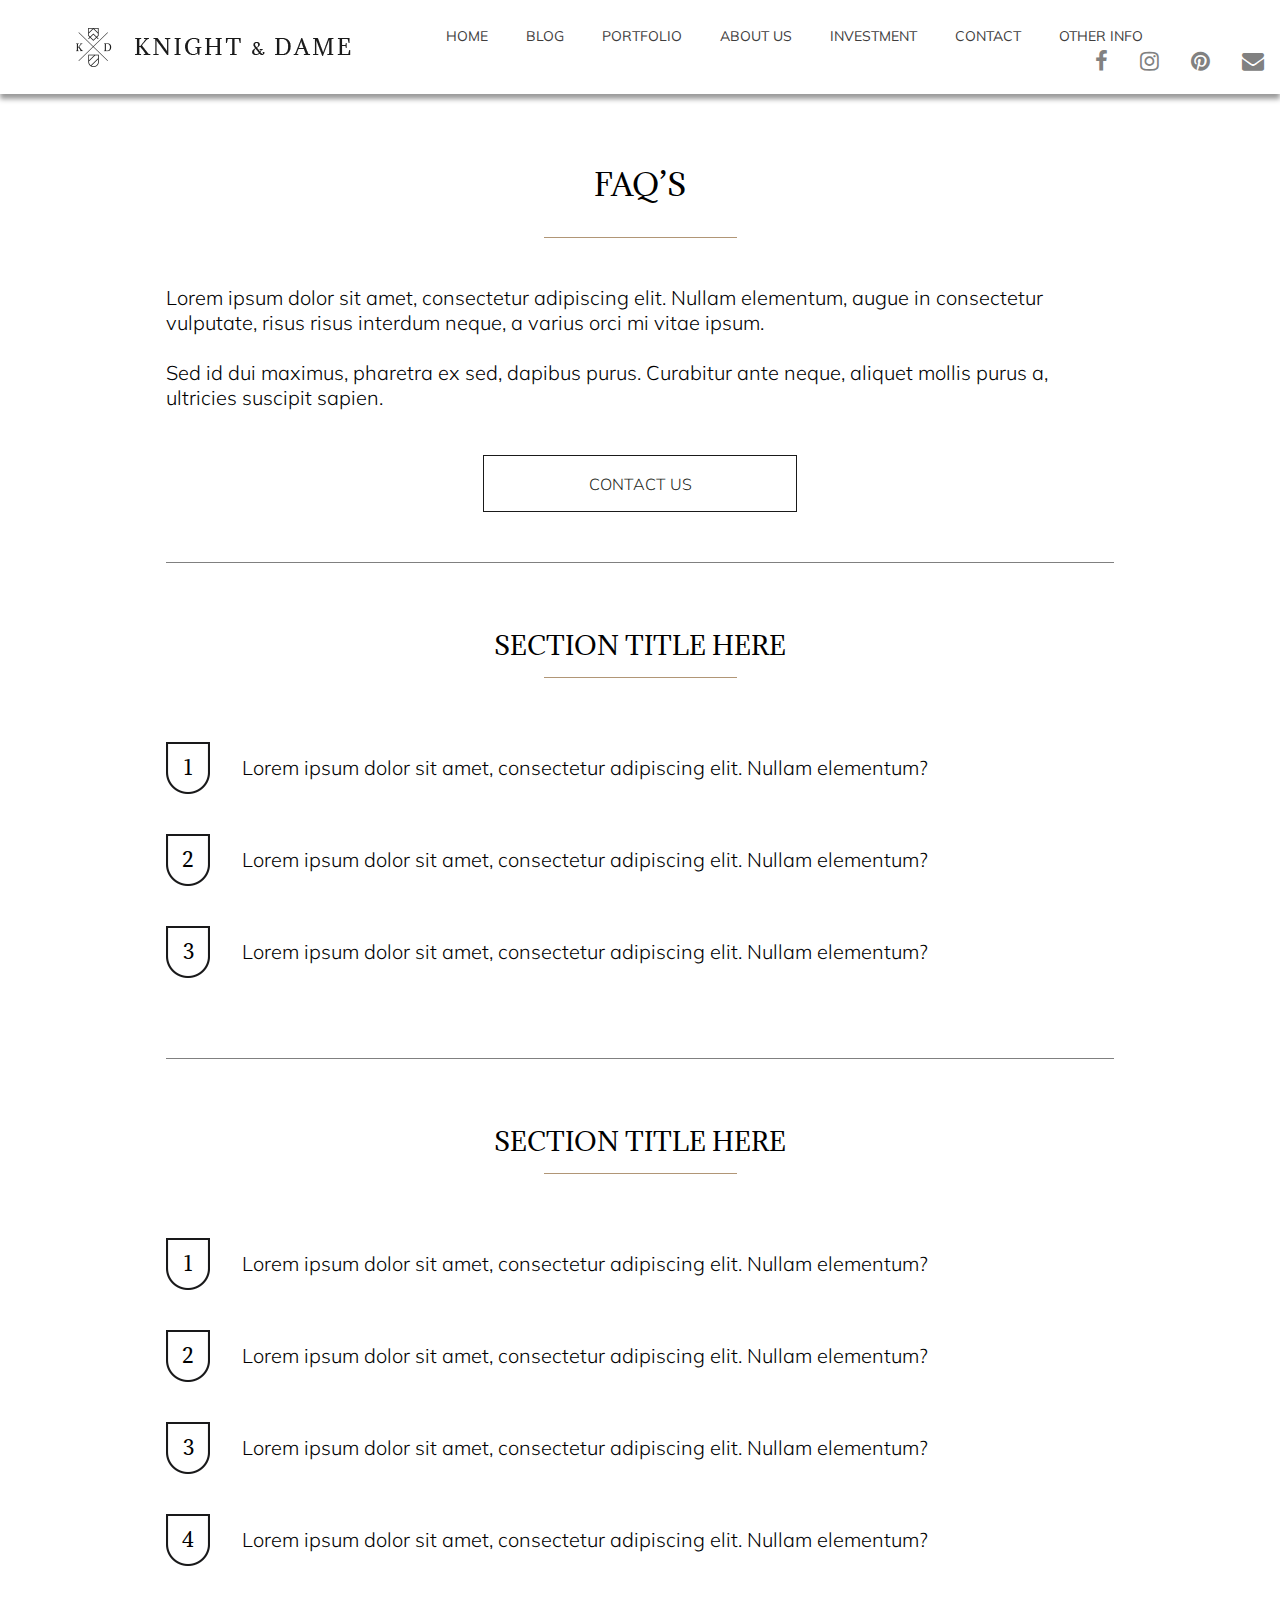
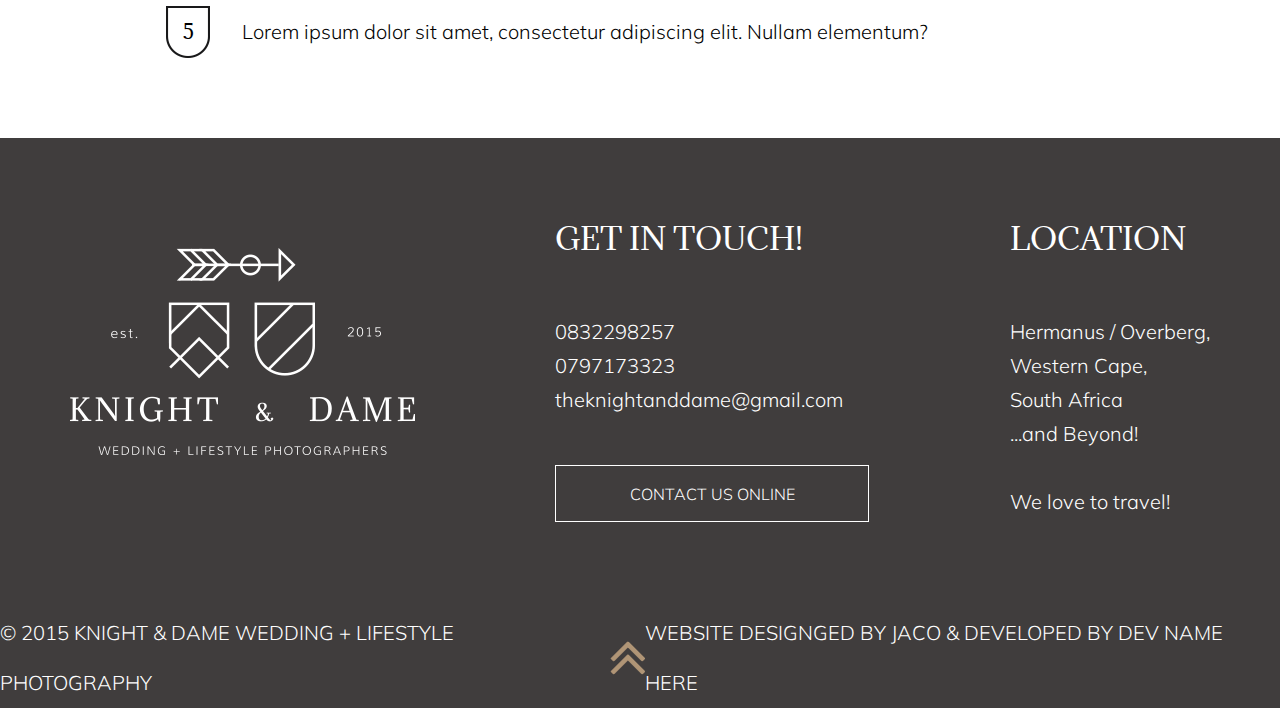
<file: faq.html>
<!DOCTYPE html>
<html lang="en">
<head>
	<meta charset="UTF-8">
	<title>Knight and Dame</title>
	<link rel="stylesheet" href="css/style.css">
	<link href='https://fonts.googleapis.com/css?family=Open+Sans:600' rel='stylesheet' type='text/css'>
	<link href='https://fonts.googleapis.com/css?family=Muli:300,400,300italic,400italic' rel='stylesheet' type='text/css'>
	<link href='https://fonts.googleapis.com/css?family=Adamina' rel='stylesheet' type='text/css'>
	<link rel="stylesheet" href="//maxcdn.bootstrapcdn.com/font-awesome/4.3.0/css/font-awesome.min.css"></head>

<body>
	<div class="slim-header container-fluid">
		<div class="col-lg-4 center-wrapper">
			<a href="" class="slim-header__logo"></a>
		</div>
		<div class="col-lg-8 center-wrapper">
			<nav class="slim-header-navigation">
				<ul class="slim-header-navigation__list">
					<li class="slim-header-navigation__item">
						<a href="" class="slim-header-navigation__link">home</a>
					</li>
					<li class="slim-header-navigation__item">
						<a href="" class="slim-header-navigation__link">blog</a>
					</li>
					<li class="slim-header-navigation__item">
						<a href="" class="slim-header-navigation__link">portfolio</a>
					</li>
					<li class="slim-header-navigation__item">
						<a href="" class="slim-header-navigation__link">about us</a>
					</li>
					<li class="slim-header-navigation__item">
						<a href="" class="slim-header-navigation__link">investment</a>
					</li>
					<li class="slim-header-navigation__item">
						<a href="" class="slim-header-navigation__link">contact</a>
					</li>
					<li class="slim-header-navigation__item">
						<a href="" class="slim-header-navigation__link">other info</a>
					</li>
				</ul>
				<ul class="slim-header-navigation__social-list">
					<li class="slim-header-navigation__social-item">
						<a href="" class="slim-header-navigation__social-link slim-header-navigation__social-link--facebook fa fa-facebook"></a>
					</li>
					<li class="slim-header-navigation__social-item">
						<a href="" class="slim-header-navigation__social-link slim-header-navigation__social-link--istagram fa fa-instagram"></a>
					</li>
					<li class="slim-header-navigation__social-item">
						<a href="" class="slim-header-navigation__social-link slim-header-navigation__social-link--pinterest fa fa-pinterest"></a>
					</li>
					<li class="slim-header-navigation__social-item">
						<a href="" class="slim-header-navigation__social-link slim-header-navigation__social-link--email fa fa-envelope"></a>
					</li>
				</ul>
			</nav>
		</div>
	</div>

	

	<div class="faq container-fluid">
		<header class="faq__header">
			<h2 class="title faq__title title--line">faq’s</h2>
			<div class="faq__description description">
				<p>
					Lorem ipsum dolor sit amet, consectetur adipiscing elit. Nullam elementum, augue in consectetur vulputate, risus risus interdum neque, a varius orci mi vitae ipsum.
				</p>
				<p>
					Sed id dui maximus, pharetra ex sed, dapibus purus. Curabitur ante neque, aliquet mollis purus a, ultricies suscipit sapien.
				</p>
			</div>
			<a href="" class="btn faq__btn">contact us</a>
		</header>
		<div class="faq-body">
			<h3 class="title title--line faq-body__title">section title here</h3>
		    <ul class="accordeon">
		    	<li class="accordeon__item">
		    		<div class="accordeon__question question">Lorem ipsum dolor sit amet, consectetur adipiscing elit. Nullam elementum?</div>
		    		<p class="answer accordeon__answer">Lorem ipsum dolor sit amet, consectetur adipiscing elit. Nullam elementum, augue in consectetur vulputate, risus risus interdum neque, a varius orci mi vitae ipsum.</p>
		    	</li>
		    	<li class="accordeon__item">
		    		<div class="accordeon__question question">Lorem ipsum dolor sit amet, consectetur adipiscing elit. Nullam elementum?</div>
		    		<p class="answer accordeon__answer">Lorem ipsum dolor sit amet, consectetur adipiscing elit. Nullam elementum, augue in consectetur vulputate, risus risus interdum neque, a varius orci mi vitae ipsum.</p>
		    	</li>
		    	<li class="accordeon__item">
		    		<div class="accordeon__question question">Lorem ipsum dolor sit amet, consectetur adipiscing elit. Nullam elementum?</div>
		    		<p class="answer accordeon__answer">Lorem ipsum dolor sit amet, consectetur adipiscing elit. Nullam elementum, augue in consectetur vulputate, risus risus interdum neque, a varius orci mi vitae ipsum.</p>
		    	</li>
		    </ul> 
		</div>
		<div class="faq-body">
			<h3 class="title title--line faq-body__title">section title here</h3>
		    <ul class="accordeon">
		    	<li class="accordeon__item">
		    		<div class="accordeon__question question">Lorem ipsum dolor sit amet, consectetur adipiscing elit. Nullam elementum?</div>
		    		<p class="answer accordeon__answer">Lorem ipsum dolor sit amet, consectetur adipiscing elit. Nullam elementum, augue in consectetur vulputate, risus risus interdum neque, a varius orci mi vitae ipsum.</p>
		    	</li>
		    	<li class="accordeon__item">
		    		<div class="accordeon__question question">Lorem ipsum dolor sit amet, consectetur adipiscing elit. Nullam elementum?</div>
		    		<p class="answer accordeon__answer">Lorem ipsum dolor sit amet, consectetur adipiscing elit. Nullam elementum, augue in consectetur vulputate, risus risus interdum neque, a varius orci mi vitae ipsum.</p>
		    	</li>
		    	<li class="accordeon__item">
		    		<div class="accordeon__question question">Lorem ipsum dolor sit amet, consectetur adipiscing elit. Nullam elementum?</div>
		    		<p class="answer accordeon__answer">Lorem ipsum dolor sit amet, consectetur adipiscing elit. Nullam elementum, augue in consectetur vulputate, risus risus interdum neque, a varius orci mi vitae ipsum.</p>
		    	</li>
		    	<li class="accordeon__item">
		    		<div class="accordeon__question question">Lorem ipsum dolor sit amet, consectetur adipiscing elit. Nullam elementum?</div>
		    		<p class="answer accordeon__answer">Lorem ipsum dolor sit amet, consectetur adipiscing elit. Nullam elementum, augue in consectetur vulputate, risus risus interdum neque, a varius orci mi vitae ipsum.</p>
		    	</li>
		    	<li class="accordeon__item">
		    		<div class="accordeon__question question">Lorem ipsum dolor sit amet, consectetur adipiscing elit. Nullam elementum?</div>
		    		<p class="answer accordeon__answer">Lorem ipsum dolor sit amet, consectetur adipiscing elit. Nullam elementum, augue in consectetur vulputate, risus risus interdum neque, a varius orci mi vitae ipsum.</p>
		    	</li>
		    </ul> 
		</div>
	</div>
	<!-- /.faq container-fluid -->


	<div class="clear"></div>
	<footer class="site-footer container-fluid">
		<div class="row">
			<div class="site-footer__top">
				<div class="site-footer__left">
					<a href="" class="site-footer__logo"></a>
				</div>
				<div class="site-footer__center">
					<h2 class="title site-footer__title">get in touch!</h2>
					<div class="site-footer__text">
						0832298257
						<br>
						0797173323
						<br>theknightanddame@gmail.com</div>
					<a href="" class="btn site-footer__btn">contact us online</a>
				</div>
				<div class="site-footer__right">
					<h2 class="title site-footer__title">location</h2>
					<div class="site-footer__text">
						Hermanus / Overberg,
						<br>
						Western Cape,
						<br>
						South Africa
						<br>
						...and Beyond!
						<br>
						<br>We love to travel!</div>
				</div>
			</div>
		</div>
		<div class="row">
			<div class="site-footer__bottom">
				<div class="site-footer__copyright">© 2015 knight & dame wedding + lifestyle photography</div>
				<a href="" class="anchor site-footer__anchor"></a>
				<div class="site-footer__created">website designged by jaco & developed by dev name here</div>
			</div>
		</div>
	</footer>
	<!-- /.site-footer container-fluid -->

	<script src="https://ajax.googleapis.com/ajax/libs/jquery/2.1.3/jquery.min.js"></script>
	<script src="js/owl.carousel.js"></script>
	<script src="js/scripts.js"></script>
</body>
</html>
</file>
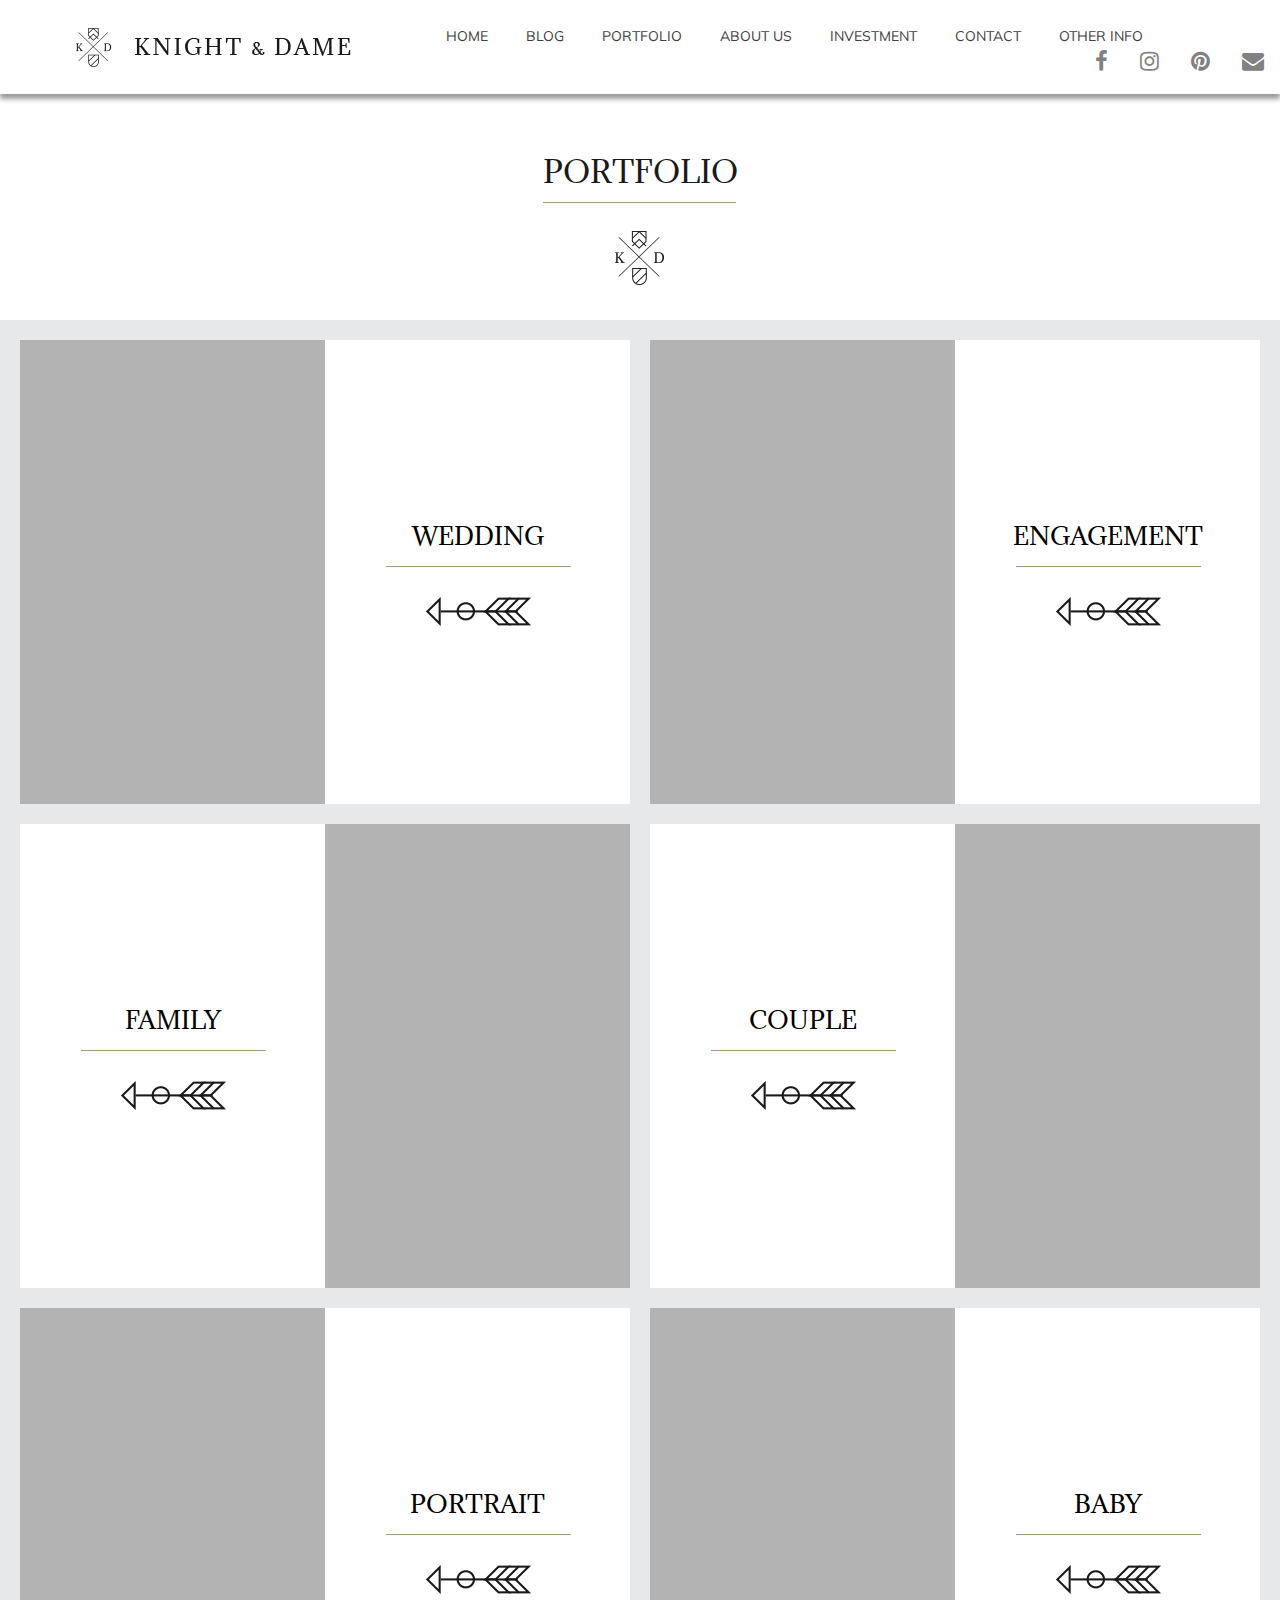
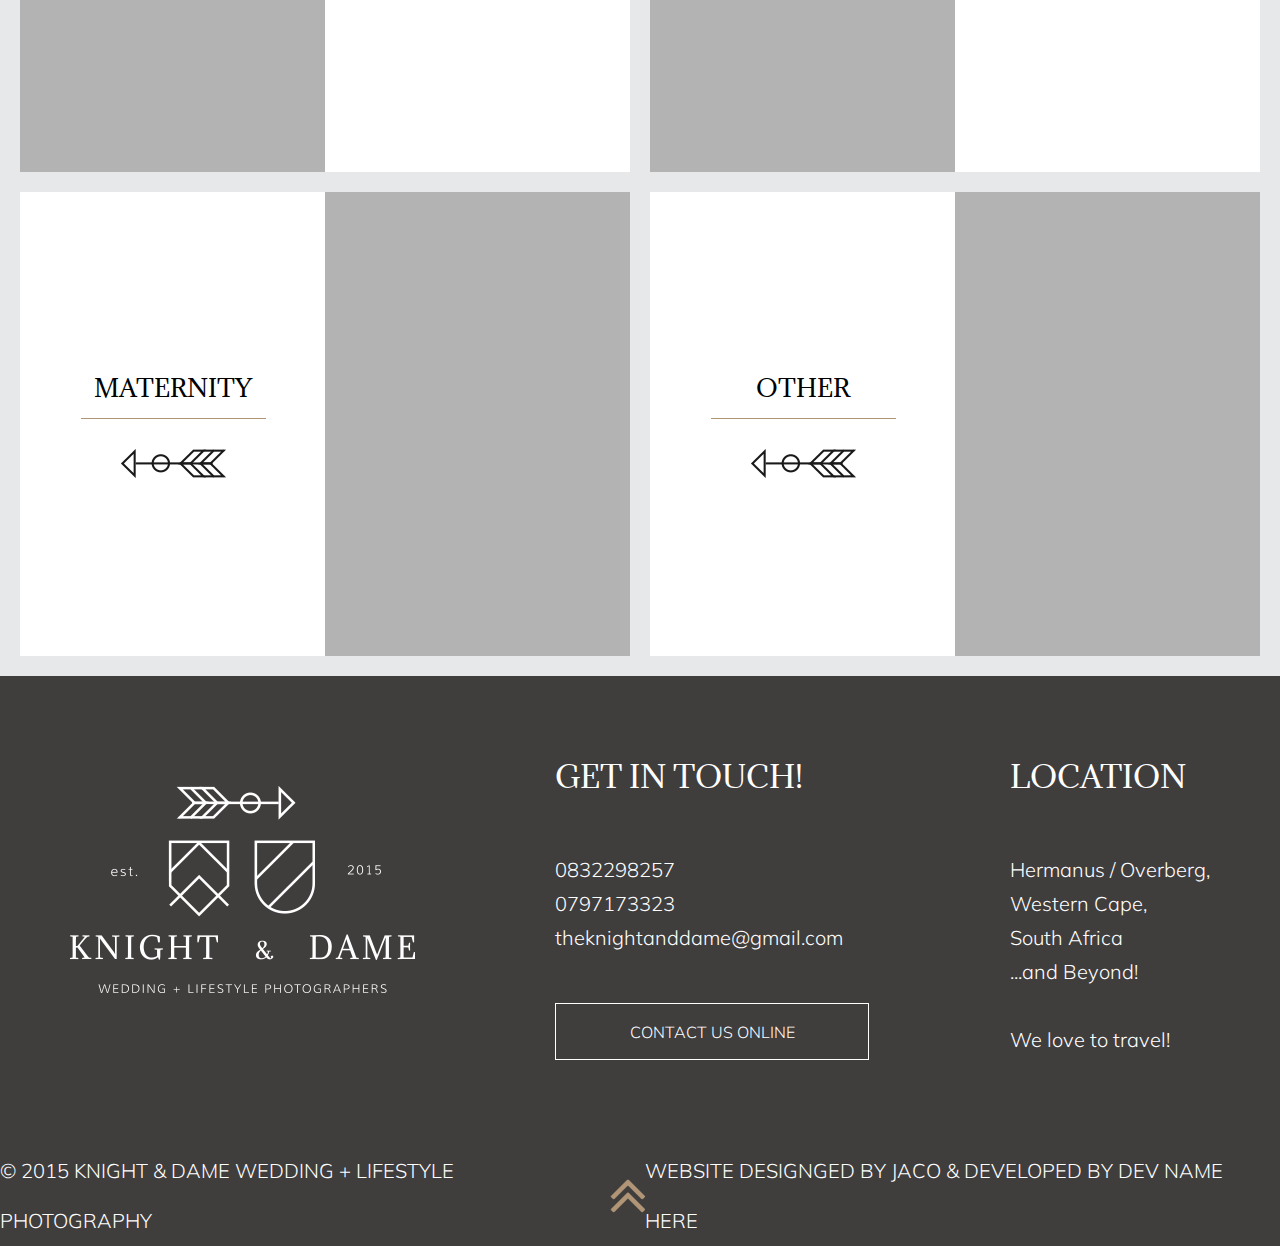
<file: portfolio.html>
<!DOCTYPE html>
<html lang="en">
<head>
	<meta charset="UTF-8">
	<title>Knight and Dame</title>
	<link rel="stylesheet" href="css/style.css">
	<link href='https://fonts.googleapis.com/css?family=Open+Sans:600' rel='stylesheet' type='text/css'>
	<link href='https://fonts.googleapis.com/css?family=Muli:300,400,300italic,400italic' rel='stylesheet' type='text/css'>
	<link href='https://fonts.googleapis.com/css?family=Adamina' rel='stylesheet' type='text/css'>
	<link rel="stylesheet" href="//maxcdn.bootstrapcdn.com/font-awesome/4.3.0/css/font-awesome.min.css"></head>

<body>
	<div class="slim-header container-fluid">
		<div class="col-lg-4 center-wrapper">
			<a href="" class="slim-header__logo"></a>
		</div>
		<div class="col-lg-8 center-wrapper">
			<nav class="slim-header-navigation">
				<ul class="slim-header-navigation__list">
					<li class="slim-header-navigation__item">
						<a href="" class="slim-header-navigation__link">home</a>
					</li>
					<li class="slim-header-navigation__item">
						<a href="" class="slim-header-navigation__link">blog</a>
					</li>
					<li class="slim-header-navigation__item">
						<a href="" class="slim-header-navigation__link">portfolio</a>
					</li>
					<li class="slim-header-navigation__item">
						<a href="" class="slim-header-navigation__link">about us</a>
					</li>
					<li class="slim-header-navigation__item">
						<a href="" class="slim-header-navigation__link">investment</a>
					</li>
					<li class="slim-header-navigation__item">
						<a href="" class="slim-header-navigation__link">contact</a>
					</li>
					<li class="slim-header-navigation__item">
						<a href="" class="slim-header-navigation__link">other info</a>
					</li>
				</ul>
				<ul class="slim-header-navigation__social-list">
					<li class="slim-header-navigation__social-item">
						<a href="" class="slim-header-navigation__social-link slim-header-navigation__social-link--facebook fa fa-facebook"></a>
					</li>
					<li class="slim-header-navigation__social-item">
						<a href="" class="slim-header-navigation__social-link slim-header-navigation__social-link--istagram fa fa-instagram"></a>
					</li>
					<li class="slim-header-navigation__social-item">
						<a href="" class="slim-header-navigation__social-link slim-header-navigation__social-link--pinterest fa fa-pinterest"></a>
					</li>
					<li class="slim-header-navigation__social-item">
						<a href="" class="slim-header-navigation__social-link slim-header-navigation__social-link--email fa fa-envelope"></a>
					</li>
				</ul>
			</nav>
		</div>
	</div>

	<div class="portfolio container-fluid">
		<h2 class="title title--decorate portfolio__title">portfolio</h2>
		<div class="portfolio__grid">
			<div class="col-lg-6 portfolio__cell portfolio__cell--1">
				<div class="col-lg-6 portfolio__image"></div>
				<div class="col-lg-6 portfolio__text-box">
					<span class="portfolio__cell-title">wedding</span>
				</div>
			</div>
			<div class="col-lg-6 portfolio__cell portfolio__cell--2">
				<div class="col-lg-6 portfolio__image"></div>
				<div class="col-lg-6 portfolio__text-box">
					<span class="portfolio__cell-title">engagement</span>
				</div>
			</div>
			<div class="col-lg-6 portfolio__cell portfolio__cell--3">
				<div class="col-lg-6 portfolio__text-box">
					<span class="portfolio__cell-title">family</span>
				</div>
				<div class="col-lg-6 portfolio__image"></div>
			</div>
			<div class="col-lg-6 portfolio__cell portfolio__cell--4">
				<div class="col-lg-6 portfolio__text-box">
					<span class="portfolio__cell-title">couple</span>
				</div>
				<div class="col-lg-6 portfolio__image"></div>
			</div>
			<div class="col-lg-6 portfolio__cell portfolio__cell--5">
				<div class="col-lg-6 portfolio__image"></div>
				<div class="col-lg-6 portfolio__text-box">
					<span class="portfolio__cell-title">portrait</span>
				</div>
			</div>
			<div class="col-lg-6 portfolio__cell portfolio__cell--6">
				<div class="col-lg-6 portfolio__image"></div>
				<div class="col-lg-6 portfolio__text-box">
					<span class="portfolio__cell-title">baby</span>
				</div>
			</div>
			<div class="col-lg-6 portfolio__cell portfolio__cell--7">
				<div class="col-lg-6 portfolio__text-box">
					<span class="portfolio__cell-title">maternity</span>
				</div>
				<div class="col-lg-6 portfolio__image"></div>
			</div>
			<div class="col-lg-6 portfolio__cell portfolio__cell--8">
				<div class="col-lg-6 portfolio__text-box">
					<span class="portfolio__cell-title">other</span>
				</div>
				<div class="col-lg-6 portfolio__image"></div>
			</div>
		</div>
	</div>
	<!-- /.portfolio container-fluid -->
	<div class="clear"></div>
	<footer class="site-footer container-fluid">
		<div class="row">
			<div class="site-footer__top">
				<div class="site-footer__left ">
					<a href="" class="site-footer__logo"></a>
				</div>
				<div class="site-footer__center ">
					<h2 class="title site-footer__title">get in touch!</h2>
					<div class="site-footer__text">
						0832298257
						<br>
						0797173323
						<br>theknightanddame@gmail.com</div>
					<a href="" class="btn site-footer__btn">contact us online</a>
				</div>
				<div class="site-footer__right ">
					<h2 class="title site-footer__title">location</h2>
					<div class="site-footer__text">
						Hermanus / Overberg,
						<br>
						Western Cape,
						<br>
						South Africa
						<br>
						...and Beyond!
						<br>
						<br>We love to travel!</div>
				</div>
			</div>
		</div>
		<div class="row">
			<div class="site-footer__bottom">
				<div class="site-footer__copyright">© 2015 knight & dame wedding + lifestyle photography</div>
				<a href="" class="anchor site-footer__anchor"></a>
				<div class="site-footer__created">website designged by jaco & developed by dev name here</div>
			</div>
		</div>
	</footer>
	<!-- /.site-footer container-fluid -->

	<script src="https://ajax.googleapis.com/ajax/libs/jquery/2.1.3/jquery.min.js"></script>
	<script src="js/owl.carousel.js"></script>
	<script src="js/scripts.js"></script>
</body>
</html>
</file>
<file: css/style.css>
/* http://meyerweb.com/eric/tools/css/reset/ 
   v2.0 | 20110126
   License: none (public domain)
*/
@import "owl.carousel.css";
html,
body,
div,
span,
applet,
object,
iframe,
h1,
h2,
h3,
h4,
h5,
h6,
p,
blockquote,
pre,
a,
abbr,
acronym,
address,
big,
cite,
code,
del,
dfn,
em,
img,
ins,
kbd,
q,
s,
samp,
small,
strike,
strong,
sub,
sup,
tt,
var,
b,
u,
i,
center,
dl,
dt,
dd,
ol,
ul,
li,
fieldset,
form,
label,
legend,
table,
caption,
tbody,
tfoot,
thead,
tr,
th,
td,
article,
aside,
canvas,
details,
embed,
figure,
figcaption,
footer,
header,
hgroup,
menu,
nav,
output,
ruby,
section,
summary,
time,
mark,
audio,
video {
  margin: 0;
  padding: 0;
  border: 0;
  font-size: 100%;
  font: inherit;
  vertical-align: baseline;
}
/* HTML5 display-role reset for older browsers */
article,
aside,
details,
figcaption,
figure,
footer,
header,
hgroup,
menu,
nav,
section {
  display: block;
}
body {
  line-height: 1;
}
ol,
ul {
  list-style: none;
}
blockquote,
q {
  quotes: none;
}
blockquote:before,
blockquote:after,
q:before,
q:after {
  content: '';
  content: none;
}
table {
  border-collapse: collapse;
  border-spacing: 0;
}
/*
LESS variables are information about icon's compiled state, stored under its original file name

.icon-home {
  width: @icon-home-width;
}

The large array-like variables contain all information about a single icon
@icon-home: x y offset_x offset_y width height total_width total_height image_path name;

At the bottom of this section, we provide information about the spritesheet itself
@spritesheet: width height image @spritesheet-sprites;
*/
/*
The provided classes are intended to be used with the array-like variables

.icon-home {
  .sprite-width(@icon-home);
}
.icon-email {
  .sprite(@icon-email);
}
*/
/*
The `.sprites` mixin generates identical output to the CSS template
  but can be overridden inside of LESS

This must be run when you have at least 2 sprites.
  If run with a single sprite, then there will be reference errors.

.sprites(@spritesheet-sprites);
*/
/*
LESS variables are information about icon's compiled state, stored under its original file name

.icon-home {
  width: @icon-home-width;
}

The large array-like variables contain all information about a single icon
@icon-home: x y offset_x offset_y width height total_width total_height image_path name;

At the bottom of this section, we provide information about the spritesheet itself
@spritesheet: width height image @spritesheet-sprites;
*/
/*
The provided classes are intended to be used with the array-like variables

.icon-home {
  .sprite-width(@icon-home);
}
.icon-email {
  .sprite(@icon-email);
}
*/
/*
The `.sprites` mixin generates identical output to the CSS template
  but can be overridden inside of LESS

This must be run when you have at least 2 sprites.
  If run with a single sprite, then there will be reference errors.

.sprites(@spritesheet-sprites);
*/
/*=====================================
=            Custom styles            =
=====================================*/
.clearfix:before,
.clearfix:after {
  content: " ";
  display: table;
}
.clearfix:after {
  clear: both;
}
.clearfix {
  *zoom: 1;
}
.clear {
  clear: both;
}
html,
body {
  height: 100%;
  color: #000000;
  -webkit-user-select: text;
     -moz-user-select: text;
      -ms-user-select: text;
          user-select: text;
  font: 300 22px 'Muli';
}
html ::-moz-selection,
body ::-moz-selection {
  background-color: #000000;
  color: #fff;
}
html ::selection,
body ::selection {
  background-color: #000000;
  color: #fff;
}
* {
  box-sizing: border-box;
}
input[type="text"],
input[type="email"],
input[type="tel"],
input[type="number"],
input[type="search"],
input[type="url"],
textarea,
select {
  height: 57px;
  background-color: transparent;
  border: 1px solid #231f20;
  padding: 10px;
  font: 300 22px 'Muli';
  -webkit-appearance: none;
  -moz-appearance: none;
  appearance: none;
  border-radius: 0;
  width: 100%;
}
input[type="text"]::-webkit-input-placeholder,
input[type="email"]::-webkit-input-placeholder,
input[type="tel"]::-webkit-input-placeholder,
input[type="number"]::-webkit-input-placeholder,
input[type="search"]::-webkit-input-placeholder,
input[type="url"]::-webkit-input-placeholder,
textarea::-webkit-input-placeholder,
select::-webkit-input-placeholder {
  color: #000000;
}
input[type="text"]:-moz-placeholder,
input[type="email"]:-moz-placeholder,
input[type="tel"]:-moz-placeholder,
input[type="number"]:-moz-placeholder,
input[type="search"]:-moz-placeholder,
input[type="url"]:-moz-placeholder,
textarea:-moz-placeholder,
select:-moz-placeholder {
  color: #000000;
}
input[type="text"]::-moz-placeholder,
input[type="email"]::-moz-placeholder,
input[type="tel"]::-moz-placeholder,
input[type="number"]::-moz-placeholder,
input[type="search"]::-moz-placeholder,
input[type="url"]::-moz-placeholder,
textarea::-moz-placeholder,
select::-moz-placeholder {
  color: #000000;
}
input[type="text"]:-ms-input-placeholder,
input[type="email"]:-ms-input-placeholder,
input[type="tel"]:-ms-input-placeholder,
input[type="number"]:-ms-input-placeholder,
input[type="search"]:-ms-input-placeholder,
input[type="url"]:-ms-input-placeholder,
textarea:-ms-input-placeholder,
select:-ms-input-placeholder {
  color: #000000;
}
.custom-select {
  position: relative;
}
.custom-select::before {
  content: '';
  display: block;
  position: absolute;
  background-image: url(../img/sprite.png);
  background-position: -728px -207px;
  width: 16px;
  height: 10px;
  top: 23px;
  right: 17px;
}
.custom-select::after {
  content: '';
  display: block;
  position: absolute;
  width: 1px;
  height: 57px;
  background-color: #231f20;
  top: 0;
  right: 52px;
}
.f_clear {
  height: auto;
}
.container {
  height: auto;
  width: 100%;
}
.wrapper {
  width: 100%;
  margin-left: auto;
  margin-right: auto;
}
.content {
  width: 100%;
}
.center-wrapper {
  display: -webkit-box;
  display: -webkit-flex;
  display: -ms-flexbox;
  display: flex;
  -webkit-box-pack: center;
  -webkit-justify-content: center;
      -ms-flex-pack: center;
          justify-content: center;
}
.btn {
  outline: none;
  border-radius: none;
  border: none;
  display: inline-block;
  background-clip: padding-box;
  text-decoration: none;
  text-align: center;
  text-transform: uppercase;
  width: 314px;
  height: 57px;
  background-color: transparent;
  border: 1px solid #1a1a1a;
  font: 300 16px/57px 'Muli';
  color: #231f20;
}
.btn:hover {
  cursor: pointer;
}
.btn[disabled] {
  background-color: gray;
}
.link:hover,
.link:focus {
  text-decoration: none;
}
.title {
  font: 30px 'Adamina';
  text-transform: uppercase;
}
.title--decorate {
  color: #1a1a1a;
  font: 30px 'Adamina';
  text-align: center;
  text-transform: uppercase;
  position: relative;
  padding-bottom: 90px;
}
.title--decorate::before {
  content: '';
  display: block;
  position: absolute;
  width: 193px;
  height: 1px;
  background-color: #af9476;
  top: 51px;
  left: 50%;
  margin-left: -97px;
}
.title--decorate::after {
  content: '';
  display: block;
  position: absolute;
  background-image: url(../img/sprite.png);
  background-position: 0px -335px;
  width: 49px;
  height: 54px;
  top: 80px;
  left: 50%;
  margin-left: -25px;
}
.title--preview {
  color: #fff;
  font: 20px 'Adamina';
  text-transform: uppercase;
  position: relative;
  -moz-opacity: 0;
  -khtml-opacity: 0;
  -webkit-opacity: 0;
  opacity: 0;
  -ms-filter: progid:DXImageTransform.Microsoft.Alpha(opacity=@ {
		opperc
	}
	);
  filter: alpha(opacity=@ {
		opperc
	}
	);
  -webkit-transition: all 0.5s ease-out;
  transition: all 0.5s ease-out;
}
.title--preview::before {
  content: '';
  display: block;
  position: absolute;
  width: 193px;
  height: 1px;
  background-color: #b19676;
  top: 33px;
  left: 50%;
  margin-left: -97px;
  -webkit-transition: all 0.3s ease-out;
  transition: all 0.3s ease-out;
  -moz-opacity: 0;
  -khtml-opacity: 0;
  -webkit-opacity: 0;
  opacity: 0;
  -ms-filter: progid:DXImageTransform.Microsoft.Alpha(opacity=@ {
		opperc
	}
	);
  filter: alpha(opacity=@ {
		opperc
	}
	);
  -webkit-transform: scale(0);
      -ms-transform: scale(0);
          transform: scale(0);
}
.title--arrow {
  color: #1a1a1a;
  font: 30px 'Adamina';
  text-align: center;
  text-transform: uppercase;
  position: relative;
  padding-bottom: 90px;
}
.title--arrow::before {
  content: 'WHAT WE';
  display: block;
  position: absolute;
  width: 100%;
  text-align: center;
  color: #af9476;
  font: 300 20px 'Muli';
  text-transform: uppercase;
  top: -35px;
}
.title--arrow::after {
  content: '';
  display: block;
  position: absolute;
  top: 64px;
  left: 50%;
  margin-left: -137px;
  background-image: url(../img/sprite.png);
  background-position: 0px -251px;
  width: 274px;
  height: 20px;
}
.title--line {
  position: relative;
  text-align: center;
  margin-bottom: 80px;
}
.title--line::before {
  content: '';
  display: block;
  position: absolute;
  width: 193px;
  height: 1px;
  background-color: #b19676;
  bottom: -33px;
  left: 50%;
  margin-left: -96px;
}
.description {
  font: 300 25px 'Muli';
}
.description p + p {
  margin-top: 33px;
}
.box {
  width: 150px;
  height: 150px;
  background-color: green;
  display: -webkit-box;
  display: -webkit-flex;
  display: -ms-flexbox;
  display: flex;
  -webkit-box-orient: vertical;
  -webkit-box-direction: normal;
  -webkit-flex-direction: column;
      -ms-flex-direction: column;
          flex-direction: column;
  -webkit-box-align: center;
  -webkit-align-items: center;
      -ms-flex-align: center;
          align-items: center;
  -webkit-box-pack: center;
  -webkit-justify-content: center;
      -ms-flex-pack: center;
          justify-content: center;
  position: relative;
}
.box .innerbox {
  width: 50px;
  height: 50px;
  background-color: #000;
}
.highlighted {
  color: #af9476;
}
/*-----  End of Custom styles  ------*/
img {
  vertical-align: middle;
}
.img-responsive {
  display: block;
  max-width: 100%;
  height: auto;
}
.container {
  margin-right: auto;
  margin-left: auto;
  padding-left: 0;
  padding-right: 0;
}
@media (min-width: 768px) {
  .container {
    width: 720px;
  }
}
@media (min-width: 992px) {
  .container {
    width: 940px;
  }
}
@media (min-width: 1200px) {
  .container {
    width: 1340px;
  }
}
.container-fluid {
  margin-right: auto;
  margin-left: auto;
  padding-left: 0;
  padding-right: 0;
}
.row {
  margin-left: 0;
  margin-right: 0;
}
.col-xs-1,
.col-sm-1,
.col-md-1,
.col-lg-1,
.col-xs-2,
.col-sm-2,
.col-md-2,
.col-lg-2,
.col-xs-3,
.col-sm-3,
.col-md-3,
.col-lg-3,
.col-xs-4,
.col-sm-4,
.col-md-4,
.col-lg-4,
.col-xs-5,
.col-sm-5,
.col-md-5,
.col-lg-5,
.col-xs-6,
.col-sm-6,
.col-md-6,
.col-lg-6,
.col-xs-7,
.col-sm-7,
.col-md-7,
.col-lg-7,
.col-xs-8,
.col-sm-8,
.col-md-8,
.col-lg-8,
.col-xs-9,
.col-sm-9,
.col-md-9,
.col-lg-9,
.col-xs-10,
.col-sm-10,
.col-md-10,
.col-lg-10,
.col-xs-11,
.col-sm-11,
.col-md-11,
.col-lg-11,
.col-xs-12,
.col-sm-12,
.col-md-12,
.col-lg-12 {
  position: relative;
  min-height: 1px;
  padding-left: 0;
  padding-right: 0;
}
.col-xs-1,
.col-xs-2,
.col-xs-3,
.col-xs-4,
.col-xs-5,
.col-xs-6,
.col-xs-7,
.col-xs-8,
.col-xs-9,
.col-xs-10,
.col-xs-11,
.col-xs-12 {
  float: left;
}
.col-xs-12 {
  width: 100%;
}
.col-xs-11 {
  width: 91.66666667%;
}
.col-xs-10 {
  width: 83.33333333%;
}
.col-xs-9 {
  width: 75%;
}
.col-xs-8 {
  width: 66.66666667%;
}
.col-xs-7 {
  width: 58.33333333%;
}
.col-xs-6 {
  width: 50%;
}
.col-xs-5 {
  width: 41.66666667%;
}
.col-xs-4 {
  width: 33.33333333%;
}
.col-xs-3 {
  width: 25%;
}
.col-xs-2 {
  width: 16.66666667%;
}
.col-xs-1 {
  width: 8.33333333%;
}
.col-xs-pull-12 {
  right: 100%;
}
.col-xs-pull-11 {
  right: 91.66666667%;
}
.col-xs-pull-10 {
  right: 83.33333333%;
}
.col-xs-pull-9 {
  right: 75%;
}
.col-xs-pull-8 {
  right: 66.66666667%;
}
.col-xs-pull-7 {
  right: 58.33333333%;
}
.col-xs-pull-6 {
  right: 50%;
}
.col-xs-pull-5 {
  right: 41.66666667%;
}
.col-xs-pull-4 {
  right: 33.33333333%;
}
.col-xs-pull-3 {
  right: 25%;
}
.col-xs-pull-2 {
  right: 16.66666667%;
}
.col-xs-pull-1 {
  right: 8.33333333%;
}
.col-xs-pull-0 {
  right: auto;
}
.col-xs-push-12 {
  left: 100%;
}
.col-xs-push-11 {
  left: 91.66666667%;
}
.col-xs-push-10 {
  left: 83.33333333%;
}
.col-xs-push-9 {
  left: 75%;
}
.col-xs-push-8 {
  left: 66.66666667%;
}
.col-xs-push-7 {
  left: 58.33333333%;
}
.col-xs-push-6 {
  left: 50%;
}
.col-xs-push-5 {
  left: 41.66666667%;
}
.col-xs-push-4 {
  left: 33.33333333%;
}
.col-xs-push-3 {
  left: 25%;
}
.col-xs-push-2 {
  left: 16.66666667%;
}
.col-xs-push-1 {
  left: 8.33333333%;
}
.col-xs-push-0 {
  left: auto;
}
.col-xs-offset-12 {
  margin-left: 100%;
}
.col-xs-offset-11 {
  margin-left: 91.66666667%;
}
.col-xs-offset-10 {
  margin-left: 83.33333333%;
}
.col-xs-offset-9 {
  margin-left: 75%;
}
.col-xs-offset-8 {
  margin-left: 66.66666667%;
}
.col-xs-offset-7 {
  margin-left: 58.33333333%;
}
.col-xs-offset-6 {
  margin-left: 50%;
}
.col-xs-offset-5 {
  margin-left: 41.66666667%;
}
.col-xs-offset-4 {
  margin-left: 33.33333333%;
}
.col-xs-offset-3 {
  margin-left: 25%;
}
.col-xs-offset-2 {
  margin-left: 16.66666667%;
}
.col-xs-offset-1 {
  margin-left: 8.33333333%;
}
.col-xs-offset-0 {
  margin-left: 0%;
}
@media (min-width: 768px) {
  .col-sm-1,
  .col-sm-2,
  .col-sm-3,
  .col-sm-4,
  .col-sm-5,
  .col-sm-6,
  .col-sm-7,
  .col-sm-8,
  .col-sm-9,
  .col-sm-10,
  .col-sm-11,
  .col-sm-12 {
    float: left;
  }
  .col-sm-12 {
    width: 100%;
  }
  .col-sm-11 {
    width: 91.66666667%;
  }
  .col-sm-10 {
    width: 83.33333333%;
  }
  .col-sm-9 {
    width: 75%;
  }
  .col-sm-8 {
    width: 66.66666667%;
  }
  .col-sm-7 {
    width: 58.33333333%;
  }
  .col-sm-6 {
    width: 50%;
  }
  .col-sm-5 {
    width: 41.66666667%;
  }
  .col-sm-4 {
    width: 33.33333333%;
  }
  .col-sm-3 {
    width: 25%;
  }
  .col-sm-2 {
    width: 16.66666667%;
  }
  .col-sm-1 {
    width: 8.33333333%;
  }
  .col-sm-pull-12 {
    right: 100%;
  }
  .col-sm-pull-11 {
    right: 91.66666667%;
  }
  .col-sm-pull-10 {
    right: 83.33333333%;
  }
  .col-sm-pull-9 {
    right: 75%;
  }
  .col-sm-pull-8 {
    right: 66.66666667%;
  }
  .col-sm-pull-7 {
    right: 58.33333333%;
  }
  .col-sm-pull-6 {
    right: 50%;
  }
  .col-sm-pull-5 {
    right: 41.66666667%;
  }
  .col-sm-pull-4 {
    right: 33.33333333%;
  }
  .col-sm-pull-3 {
    right: 25%;
  }
  .col-sm-pull-2 {
    right: 16.66666667%;
  }
  .col-sm-pull-1 {
    right: 8.33333333%;
  }
  .col-sm-pull-0 {
    right: auto;
  }
  .col-sm-push-12 {
    left: 100%;
  }
  .col-sm-push-11 {
    left: 91.66666667%;
  }
  .col-sm-push-10 {
    left: 83.33333333%;
  }
  .col-sm-push-9 {
    left: 75%;
  }
  .col-sm-push-8 {
    left: 66.66666667%;
  }
  .col-sm-push-7 {
    left: 58.33333333%;
  }
  .col-sm-push-6 {
    left: 50%;
  }
  .col-sm-push-5 {
    left: 41.66666667%;
  }
  .col-sm-push-4 {
    left: 33.33333333%;
  }
  .col-sm-push-3 {
    left: 25%;
  }
  .col-sm-push-2 {
    left: 16.66666667%;
  }
  .col-sm-push-1 {
    left: 8.33333333%;
  }
  .col-sm-push-0 {
    left: auto;
  }
  .col-sm-offset-12 {
    margin-left: 100%;
  }
  .col-sm-offset-11 {
    margin-left: 91.66666667%;
  }
  .col-sm-offset-10 {
    margin-left: 83.33333333%;
  }
  .col-sm-offset-9 {
    margin-left: 75%;
  }
  .col-sm-offset-8 {
    margin-left: 66.66666667%;
  }
  .col-sm-offset-7 {
    margin-left: 58.33333333%;
  }
  .col-sm-offset-6 {
    margin-left: 50%;
  }
  .col-sm-offset-5 {
    margin-left: 41.66666667%;
  }
  .col-sm-offset-4 {
    margin-left: 33.33333333%;
  }
  .col-sm-offset-3 {
    margin-left: 25%;
  }
  .col-sm-offset-2 {
    margin-left: 16.66666667%;
  }
  .col-sm-offset-1 {
    margin-left: 8.33333333%;
  }
  .col-sm-offset-0 {
    margin-left: 0%;
  }
}
@media (min-width: 992px) {
  .col-md-1,
  .col-md-2,
  .col-md-3,
  .col-md-4,
  .col-md-5,
  .col-md-6,
  .col-md-7,
  .col-md-8,
  .col-md-9,
  .col-md-10,
  .col-md-11,
  .col-md-12 {
    float: left;
  }
  .col-md-12 {
    width: 100%;
  }
  .col-md-11 {
    width: 91.66666667%;
  }
  .col-md-10 {
    width: 83.33333333%;
  }
  .col-md-9 {
    width: 75%;
  }
  .col-md-8 {
    width: 66.66666667%;
  }
  .col-md-7 {
    width: 58.33333333%;
  }
  .col-md-6 {
    width: 50%;
  }
  .col-md-5 {
    width: 41.66666667%;
  }
  .col-md-4 {
    width: 33.33333333%;
  }
  .col-md-3 {
    width: 25%;
  }
  .col-md-2 {
    width: 16.66666667%;
  }
  .col-md-1 {
    width: 8.33333333%;
  }
  .col-md-pull-12 {
    right: 100%;
  }
  .col-md-pull-11 {
    right: 91.66666667%;
  }
  .col-md-pull-10 {
    right: 83.33333333%;
  }
  .col-md-pull-9 {
    right: 75%;
  }
  .col-md-pull-8 {
    right: 66.66666667%;
  }
  .col-md-pull-7 {
    right: 58.33333333%;
  }
  .col-md-pull-6 {
    right: 50%;
  }
  .col-md-pull-5 {
    right: 41.66666667%;
  }
  .col-md-pull-4 {
    right: 33.33333333%;
  }
  .col-md-pull-3 {
    right: 25%;
  }
  .col-md-pull-2 {
    right: 16.66666667%;
  }
  .col-md-pull-1 {
    right: 8.33333333%;
  }
  .col-md-pull-0 {
    right: auto;
  }
  .col-md-push-12 {
    left: 100%;
  }
  .col-md-push-11 {
    left: 91.66666667%;
  }
  .col-md-push-10 {
    left: 83.33333333%;
  }
  .col-md-push-9 {
    left: 75%;
  }
  .col-md-push-8 {
    left: 66.66666667%;
  }
  .col-md-push-7 {
    left: 58.33333333%;
  }
  .col-md-push-6 {
    left: 50%;
  }
  .col-md-push-5 {
    left: 41.66666667%;
  }
  .col-md-push-4 {
    left: 33.33333333%;
  }
  .col-md-push-3 {
    left: 25%;
  }
  .col-md-push-2 {
    left: 16.66666667%;
  }
  .col-md-push-1 {
    left: 8.33333333%;
  }
  .col-md-push-0 {
    left: auto;
  }
  .col-md-offset-12 {
    margin-left: 100%;
  }
  .col-md-offset-11 {
    margin-left: 91.66666667%;
  }
  .col-md-offset-10 {
    margin-left: 83.33333333%;
  }
  .col-md-offset-9 {
    margin-left: 75%;
  }
  .col-md-offset-8 {
    margin-left: 66.66666667%;
  }
  .col-md-offset-7 {
    margin-left: 58.33333333%;
  }
  .col-md-offset-6 {
    margin-left: 50%;
  }
  .col-md-offset-5 {
    margin-left: 41.66666667%;
  }
  .col-md-offset-4 {
    margin-left: 33.33333333%;
  }
  .col-md-offset-3 {
    margin-left: 25%;
  }
  .col-md-offset-2 {
    margin-left: 16.66666667%;
  }
  .col-md-offset-1 {
    margin-left: 8.33333333%;
  }
  .col-md-offset-0 {
    margin-left: 0%;
  }
}
@media (min-width: 1200px) {
  .col-lg-1,
  .col-lg-2,
  .col-lg-3,
  .col-lg-4,
  .col-lg-5,
  .col-lg-6,
  .col-lg-7,
  .col-lg-8,
  .col-lg-9,
  .col-lg-10,
  .col-lg-11,
  .col-lg-12 {
    float: left;
  }
  .col-lg-12 {
    width: 100%;
  }
  .col-lg-11 {
    width: 91.66666667%;
  }
  .col-lg-10 {
    width: 83.33333333%;
  }
  .col-lg-9 {
    width: 75%;
  }
  .col-lg-8 {
    width: 66.66666667%;
  }
  .col-lg-7 {
    width: 58.33333333%;
  }
  .col-lg-6 {
    width: 50%;
  }
  .col-lg-5 {
    width: 41.66666667%;
  }
  .col-lg-4 {
    width: 33.33333333%;
  }
  .col-lg-3 {
    width: 25%;
  }
  .col-lg-2 {
    width: 16.66666667%;
  }
  .col-lg-1 {
    width: 8.33333333%;
  }
  .col-lg-pull-12 {
    right: 100%;
  }
  .col-lg-pull-11 {
    right: 91.66666667%;
  }
  .col-lg-pull-10 {
    right: 83.33333333%;
  }
  .col-lg-pull-9 {
    right: 75%;
  }
  .col-lg-pull-8 {
    right: 66.66666667%;
  }
  .col-lg-pull-7 {
    right: 58.33333333%;
  }
  .col-lg-pull-6 {
    right: 50%;
  }
  .col-lg-pull-5 {
    right: 41.66666667%;
  }
  .col-lg-pull-4 {
    right: 33.33333333%;
  }
  .col-lg-pull-3 {
    right: 25%;
  }
  .col-lg-pull-2 {
    right: 16.66666667%;
  }
  .col-lg-pull-1 {
    right: 8.33333333%;
  }
  .col-lg-pull-0 {
    right: auto;
  }
  .col-lg-push-12 {
    left: 100%;
  }
  .col-lg-push-11 {
    left: 91.66666667%;
  }
  .col-lg-push-10 {
    left: 83.33333333%;
  }
  .col-lg-push-9 {
    left: 75%;
  }
  .col-lg-push-8 {
    left: 66.66666667%;
  }
  .col-lg-push-7 {
    left: 58.33333333%;
  }
  .col-lg-push-6 {
    left: 50%;
  }
  .col-lg-push-5 {
    left: 41.66666667%;
  }
  .col-lg-push-4 {
    left: 33.33333333%;
  }
  .col-lg-push-3 {
    left: 25%;
  }
  .col-lg-push-2 {
    left: 16.66666667%;
  }
  .col-lg-push-1 {
    left: 8.33333333%;
  }
  .col-lg-push-0 {
    left: auto;
  }
  .col-lg-offset-12 {
    margin-left: 100%;
  }
  .col-lg-offset-11 {
    margin-left: 91.66666667%;
  }
  .col-lg-offset-10 {
    margin-left: 83.33333333%;
  }
  .col-lg-offset-9 {
    margin-left: 75%;
  }
  .col-lg-offset-8 {
    margin-left: 66.66666667%;
  }
  .col-lg-offset-7 {
    margin-left: 58.33333333%;
  }
  .col-lg-offset-6 {
    margin-left: 50%;
  }
  .col-lg-offset-5 {
    margin-left: 41.66666667%;
  }
  .col-lg-offset-4 {
    margin-left: 33.33333333%;
  }
  .col-lg-offset-3 {
    margin-left: 25%;
  }
  .col-lg-offset-2 {
    margin-left: 16.66666667%;
  }
  .col-lg-offset-1 {
    margin-left: 8.33333333%;
  }
  .col-lg-offset-0 {
    margin-left: 0%;
  }
}
/*==============================
=            HEADER            =
==============================*/
.header-main {
  background-color: #b3b3b3;
  min-height: 1080px;
  height: 100%;
}
.aside-navigation {
  background-color: rgba(64, 61, 61, 0.8);
  height: 100%;
  min-height: 1080px;
}
.logo-main {
  display: block;
  margin: 103px auto;
  background-image: url(../img/sprite.png);
  background-position: 0px 0px;
  width: 418px;
  height: 251px;
}
.aside-navigation {
  padding-right: 94px;
}
.aside-navigation__list {
  display: -webkit-box;
  display: -webkit-flex;
  display: -ms-flexbox;
  display: flex;
  -webkit-box-orient: vertical;
  -webkit-box-direction: normal;
  -webkit-flex-direction: column;
      -ms-flex-direction: column;
          flex-direction: column;
}
.aside-navigation__link {
  display: block;
  float: right;
  color: #fff;
  font: 20px/50px italic 'Muli';
  text-decoration: none;
  text-transform: uppercase;
}
.aside-navigation__link:hover,
.aside-navigation__link:focus {
  color: #af9476;
}
.aside-social {
  margin-top: 78px;
}
.aside-social__list {
  display: -webkit-box;
  display: -webkit-flex;
  display: -ms-flexbox;
  display: flex;
  -webkit-box-orient: vertical;
  -webkit-box-direction: normal;
  -webkit-flex-direction: column;
      -ms-flex-direction: column;
          flex-direction: column;
}
.aside-social__link {
  display: block;
  font: 20px/50px 'Muli';
  text-decoration: none;
  text-transform: lowercase;
  color: #fff;
  float: right;
}
.aside-social__link:hover,
.aside-social__link:focus {
  color: #af9476;
}
/* Slim header */
.slim-header {
  width: 100%;
  padding: 19px 0;
  background-color: #fff;
  box-shadow: 0 5px 5px rgba(3, 3, 3, 0.4);
  display: -webkit-box;
  display: -webkit-flex;
  display: -ms-flexbox;
  display: flex;
  position: relative;
  z-index: 3;
}
@media only screen and (min-width: 767px) and (max-width: 1199px) {
  .slim-header {
    -webkit-box-orient: vertical;
    -webkit-box-direction: normal;
    -webkit-flex-direction: column;
        -ms-flex-direction: column;
            flex-direction: column;
  }
}
@media only screen and (min-width: 1200px) {
  .slim-header {
    -webkit-box-orient: horizontal;
    -webkit-box-direction: normal;
    -webkit-flex-direction: row;
        -ms-flex-direction: row;
            flex-direction: row;
    -webkit-box-align: center;
    -webkit-align-items: center;
        -ms-flex-align: center;
            align-items: center;
    -webkit-box-pack: center;
    -webkit-justify-content: center;
        -ms-flex-pack: center;
            justify-content: center;
  }
}
.slim-header__logo {
  display: block;
  background-image: url(../img/sprite.png);
  background-position: -418px -207px;
  width: 275px;
  height: 39px;
}
@media only screen and (min-width: 767px) and (max-width: 1199px) {
  .slim-header__logo {
    margin-bottom: 19px;
  }
}
.slim-header-navigation__list {
  display: -webkit-box;
  display: -webkit-flex;
  display: -ms-flexbox;
  display: flex;
  -webkit-box-orient: horizontal;
  -webkit-box-direction: normal;
  -webkit-flex-direction: row;
      -ms-flex-direction: row;
          flex-direction: row;
  float: left;
}
.slim-header-navigation__link {
  font: 14px 'Muli';
  text-decoration: none;
  text-align: center;
  text-transform: uppercase;
  padding: 0 19px;
  color: #403d3d;
}
.slim-header-navigation__link:hover,
.slim-header-navigation__link:focus {
  color: #af9476;
}
.slim-header-navigation__social-list {
  display: -webkit-box;
  display: -webkit-flex;
  display: -ms-flexbox;
  display: flex;
  -webkit-box-orient: horizontal;
  -webkit-box-direction: normal;
  -webkit-flex-direction: row;
      -ms-flex-direction: row;
          flex-direction: row;
  float: right;
}
.slim-header-navigation__social-link {
  font: 14px 'Muli';
  text-decoration: none;
  text-align: center;
  text-transform: uppercase;
  padding: 0 16px;
  color: #818181;
}
.slim-header-navigation__social-link:hover,
.slim-header-navigation__social-link:focus {
  color: #af9476;
}
/*-----  End of HEADER  ------*/
.content-1 {
  display: -webkit-box;
  display: -webkit-flex;
  display: -ms-flexbox;
  display: flex;
  -webkit-box-pack: center;
  -webkit-justify-content: center;
      -ms-flex-pack: center;
          justify-content: center;
  -webkit-box-align: center;
  -webkit-align-items: center;
      -ms-flex-align: center;
          align-items: center;
}
.content-1__section-left {
  display: -webkit-box;
  display: -webkit-flex;
  display: -ms-flexbox;
  display: flex;
  -webkit-box-orient: vertical;
  -webkit-box-direction: normal;
  -webkit-flex-direction: column;
      -ms-flex-direction: column;
          flex-direction: column;
  -webkit-box-align: center;
  -webkit-align-items: center;
      -ms-flex-align: center;
          align-items: center;
}
.content-1__section-left-btn {
  margin-top: 54px;
}
.content-1__section-center-post {
  background-color: #b3b3b3;
  height: 472px;
  border-style: solid;
  border-color: #fff;
  display: -webkit-box;
  display: -webkit-flex;
  display: -ms-flexbox;
  display: flex;
  -webkit-box-pack: center;
  -webkit-justify-content: center;
      -ms-flex-pack: center;
          justify-content: center;
  -webkit-box-align: center;
  -webkit-align-items: center;
      -ms-flex-align: center;
          align-items: center;
  -webkit-transition: all 0.2s ease-out;
  transition: all 0.2s ease-out;
}
.content-1__section-center-post--1 {
  border-width: 20px 10px 10px 0;
}
.content-1__section-center-post--2 {
  border-width: 20px 0 10px 10px;
}
.content-1__section-center-post--3 {
  border-width: 10px 10px 20px 0;
}
.content-1__section-center-post--4 {
  border-width: 10px 0 20px 10px;
}
.content-1__section-center-post:hover,
.content-1__section-center-post:focus {
  background-color: #231f20;
}
.content-1__section-center-post:hover .title,
.content-1__section-center-post:focus .title {
  -moz-opacity: 1;
  -khtml-opacity: 1;
  -webkit-opacity: 1;
  opacity: 1;
  -ms-filter: progid:DXImageTransform.Microsoft.Alpha(opacity=@ {
		opperc
	}
	);
  filter: alpha(opacity=@ {
		opperc
	}
	);
}
.content-1__section-center-post:hover .title::before,
.content-1__section-center-post:focus .title::before {
  top: 33px;
  -moz-opacity: 1;
  -khtml-opacity: 1;
  -webkit-opacity: 1;
  opacity: 1;
  -ms-filter: progid:DXImageTransform.Microsoft.Alpha(opacity=@ {
		opperc
	}
	);
  filter: alpha(opacity=@ {
		opperc
	}
	);
  -webkit-transform: scale(1);
      -ms-transform: scale(1);
          transform: scale(1);
}
.carousel {
  width: 100%;
  background-color: #403d3d;
  color: #fff;
}
.carousel__slide {
  display: -webkit-box;
  display: -webkit-flex;
  display: -ms-flexbox;
  display: flex;
  -webkit-box-pack: center;
  -webkit-justify-content: center;
      -ms-flex-pack: center;
          justify-content: center;
  -webkit-box-align: center;
  -webkit-align-items: center;
      -ms-flex-align: center;
          align-items: center;
  -webkit-box-orient: vertical;
  -webkit-box-direction: normal;
  -webkit-flex-direction: column;
      -ms-flex-direction: column;
          flex-direction: column;
  min-height: 401px;
  padding: 50px 0;
}
.carousel__icon {
  color: #af9476;
}
.carousel__icon::before {
  font-size: 50px;
}
.carousel__text {
  font: 300 25px italic 'Muli';
  max-width: 1200px;
  text-align: center;
  margin-top: 32px;
}
.carousel__btn {
  margin-top: 55px;
  color: #fff;
  border-color: #fff;
}
.carousel .owl-prev {
  position: absolute;
  top: 50%;
  left: 4%;
  margin-top: -17.5px;
  background-image: url(../img/sprite.png);
  background-position: -159px -335px;
  width: 21px;
  height: 35px;
}
.carousel .owl-next {
  position: absolute;
  top: 50%;
  right: 4%;
  margin-top: -17.5px;
  background-image: url(../img/sprite.png);
  background-position: -159px -335px;
  width: 21px;
  height: 35px;
  -webkit-transform: rotate(180deg);
      -ms-transform: rotate(180deg);
          transform: rotate(180deg);
}
.content-3 {
  min-height: 862px;
}
.content-3__section {
  border-color: #fff;
  border-style: solid;
  height: 862px;
}
.content-3__section--left {
  background-color: #b3b3b3;
  height: 862px;
  border-width: 20px 10px 20px 0;
}
.content-3__section--right {
  border-width: 20px 20px 0 10px;
}
.content-3__block {
  height: 260px;
  background-color: #b3b3b3;
  border-color: #fff;
  border-style: solid;
}
.content-3__block--1 {
  margin-bottom: 20px;
}
.content-3__block--2 {
  margin-bottom: 20px;
}
.content-3__text-box {
  padding: 99px 13% 59px;
  display: -webkit-box;
  display: -webkit-flex;
  display: -ms-flexbox;
  display: flex;
  -webkit-box-orient: vertical;
  -webkit-box-direction: normal;
  -webkit-flex-direction: column;
      -ms-flex-direction: column;
          flex-direction: column;
  -webkit-box-align: center;
  -webkit-align-items: center;
      -ms-flex-align: center;
          align-items: center;
}
.content-3__description {
  margin-top: 75px;
}
.content-3__description p + p {
  margin-top: 33px;
}
.content-3__btn {
  margin-top: 81px;
}
.content-4 {
  background-color: #403d3d;
  color: #fff;
  display: -webkit-box;
  display: -webkit-flex;
  display: -ms-flexbox;
  display: flex;
  -webkit-box-orient: vertical;
  -webkit-box-direction: normal;
  -webkit-flex-direction: column;
      -ms-flex-direction: column;
          flex-direction: column;
  -webkit-box-align: center;
  -webkit-align-items: center;
      -ms-flex-align: center;
          align-items: center;
  padding: 132px 0 115px;
}
.content-4__blockquote {
  font: 25px italic 'Muli';
  max-width: 1200px;
  text-align: center;
  position: relative;
}
.content-4__blockquote::before {
  content: '';
  display: block;
  position: absolute;
  background-image: url(../img/sprite.png);
  background-position: -260px -300px;
  width: 38px;
  height: 31px;
  top: 0;
  left: -74px;
}
.content-4__blockquote::after {
  content: '';
  display: block;
  position: absolute;
  background-image: url(../img/sprite.png);
  background-position: -260px -300px;
  width: 38px;
  height: 31px;
  bottom: 0;
  right: -74px;
  -webkit-transform: rotate(180deg);
      -ms-transform: rotate(180deg);
          transform: rotate(180deg);
}
.content-4__author {
  font: 25px italic 'Muli';
  max-width: 1200px;
  text-align: center;
  margin-top: 65px;
  position: relative;
}
.content-4__author::before {
  content: '-';
  display: block;
  position: absolute;
  top: -32px;
  text-align: center;
  width: 100%;
}
.content-5 {
  padding: 102px 0 68px;
}
.content-5__lists {
  display: -webkit-box;
  display: -webkit-flex;
  display: -ms-flexbox;
  display: flex;
  -webkit-box-pack: justify;
  -webkit-justify-content: space-between;
      -ms-flex-pack: justify;
          justify-content: space-between;
}
.content-5__list-item {
  font: 300 25px 'Muli';
}
.content-5__list-item + li {
  margin-top: 37px;
}
.content-5__btn {
  display: block;
  margin: 60px auto 0;
}
.portfolio {
  padding-top: 57px;
}
.portfolio__title {
  margin-bottom: 38px;
}
.portfolio__cell {
  border: 10px solid #e7e8e9;
}
.portfolio__cell:nth-child(odd) {
  border-left: 20px solid #e7e8e9;
}
.portfolio__cell:nth-child(even) {
  border-right: 20px solid #e7e8e9;
}
.portfolio__cell:nth-child(1),
.portfolio__cell:nth-child(2) {
  border-top: 20px solid #e7e8e9;
}
.portfolio__cell:nth-child(7),
.portfolio__cell:nth-child(8) {
  border-bottom: 20px solid #e7e8e9;
}
.portfolio__text-box {
  display: -webkit-box;
  display: -webkit-flex;
  display: -ms-flexbox;
  display: flex;
  -webkit-box-align: center;
  -webkit-align-items: center;
      -ms-flex-align: center;
          align-items: center;
  -webkit-box-pack: center;
  -webkit-justify-content: center;
      -ms-flex-pack: center;
          justify-content: center;
  background-color: #fff;
  height: 464px;
}
.portfolio__cell-title {
  height: 107px;
  font: 24px 'Adamina';
  text-align: center;
  text-transform: uppercase;
  position: relative;
}
.portfolio__cell-title::before {
  content: '';
  display: block;
  position: absolute;
  width: 185px;
  height: 1px;
  background-color: #b19676;
  top: 47px;
  left: 50%;
  margin-left: -92px;
}
.portfolio__cell-title::after {
  content: '';
  display: block;
  position: absolute;
  background-image: url(../img/sprite.png);
  background-position: -260px -271px;
  width: 105px;
  height: 29px;
  top: 78px;
  left: 50%;
  margin-left: -52px;
}
.portfolio__image {
  height: 464px;
  background-color: #b3b3b3;
}
.aboutus__photo-block--top-left {
  width: 62%;
  float: left;
}
.aboutus__photo-block--top-right {
  width: 35%;
  float: left;
  margin-left: 20px;
}
.aboutus__photo-block--bottom-left {
  width: 35%;
  float: left;
}
.aboutus__photo-block--bottom-right {
  width: 62%;
  float: left;
  margin-left: 20px;
}
.aboutus__lg-photo {
  height: 818px;
  background-color: #b3b3b3;
  margin-top: 20px;
}
.aboutus__md-photo {
  height: 538px;
  background-color: #b3b3b3;
  margin-top: 20px;
}
.aboutus__sm-photo {
  height: 259px;
  background-color: #b3b3b3;
  margin-top: 20px;
}
.aboutus__right-side {
  display: -webkit-box;
  display: -webkit-flex;
  display: -ms-flexbox;
  display: flex;
  -webkit-box-orient: vertical;
  -webkit-box-direction: normal;
  -webkit-flex-direction: column;
      -ms-flex-direction: column;
          flex-direction: column;
  -webkit-box-align: center;
  -webkit-align-items: center;
      -ms-flex-align: center;
          align-items: center;
  -webkit-box-pack: center;
  -webkit-justify-content: center;
      -ms-flex-pack: center;
          justify-content: center;
  padding: 117px 5% 0;
}
.aboutus__description {
  margin-top: 70px;
}
.aboutus__instagram {
  display: -webkit-box;
  display: -webkit-flex;
  display: -ms-flexbox;
  display: flex;
  -webkit-box-orient: vertical;
  -webkit-box-direction: normal;
  -webkit-flex-direction: column;
      -ms-flex-direction: column;
          flex-direction: column;
  -webkit-box-align: center;
  -webkit-align-items: center;
      -ms-flex-align: center;
          align-items: center;
  padding: 83px 0 70px;
}
.aboutus__btn--contact {
  margin-top: 72px;
}
.aboutus__btn--instagram {
  width: auto;
  padding: 0 53px;
}
.main {
  -webkit-box-flex: 1;
  -webkit-flex: 1;
      -ms-flex: 1;
          flex: 1;
  display: -webkit-box;
  display: -webkit-flex;
  display: -ms-flexbox;
  display: flex;
}
@media only screen and (min-width: 767px) and (max-width: 1199px) {
  .main {
    -webkit-box-orient: vertical;
    -webkit-box-direction: normal;
    -webkit-flex-direction: column;
        -ms-flex-direction: column;
            flex-direction: column;
    padding: 0 15px;
  }
}
@media only screen and (min-width: 1200px) {
  .main {
    -webkit-box-orient: horizontal;
    -webkit-box-direction: normal;
    -webkit-flex-direction: row;
        -ms-flex-direction: row;
            flex-direction: row;
    height: 100vh;
  }
}
.blog {
  padding-top: 30px;
}
@media only screen and (min-width: 767px) and (max-width: 1199px) {
  .blog {
    width: 100%;
    overflow-y: hidden;
  }
}
@media only screen and (min-width: 1200px) {
  .blog {
    width: 74%;
    padding-left: 17%;
    padding-right: calc(17% + 50px);
    position: relative;
    right: -50px;
    overflow-y: scroll;
  }
}
.blog__sector {
  display: block;
  padding-bottom: 40px;
  border-bottom: 1px solid #af9476;
  padding-bottom: 47px;
  text-decoration: none;
}
.blog__sector + .blog__sector {
  margin-top: 50px;
}
.blog__img {
  display: block;
  width: 100%;
  height: 699px;
  background-color: #b3b3b3;
}
.blog__title {
  font: 25px 'Adamina';
  color: #af9476;
  margin-top: 50px;
}
.blog__data {
  font: 300 13px 'Muli';
  color: #818181;
  margin-top: 5px;
}
.blog__author {
  float: left;
}
.blog__date {
  float: left;
}
.blog__date::before {
  content: '|';
  float: left;
  margin: 0 8px;
}
.blog__comments-count {
  float: left;
}
.blog__comments-count::before {
  content: '|';
  float: left;
  margin: 0 8px;
}
.sidebar {
  background-color: #fff;
  padding: 31px 0;
}
@media only screen and (min-width: 767px) and (max-width: 1199px) {
  .sidebar {
    width: 100%;
    overflow-y: hidden;
  }
}
@media only screen and (min-width: 1200px) {
  .sidebar {
    width: 25%;
    overflow-y: scroll;
    position: relative;
    right: -34px;
    z-index: 2;
  }
}
@media only screen and (min-width: 1200px) {
  .sidebar__inner {
    padding: 20px 11%;
    width: 100%;
    border-left: 1px solid #808080;
    position: absolute;
    margin-bottom: 31px;
  }
}
.sidebar__title {
  margin-top: 54px;
  font: 20px 'Adamina';
  text-transform: uppercase;
  position: relative;
  text-align: center;
  color: #1a1a1a;
  padding-bottom: 10px;
  margin-bottom: 45px;
}
.sidebar__title::before {
  content: '';
  display: block;
  position: absolute;
  width: 193px;
  height: 1px;
  background-color: #b19676;
  top: 36px;
  left: 50%;
  margin-left: -97px;
}
.sidebar__search input {
  font: 300 16px 'Muli';
  color: #af9476;
  padding: 0 22px;
  width: 100%;
  height: 57px;
  background-color: transparent;
  border: 1px solid #231f20;
}
.sidebar-featured__items {
  display: -webkit-box;
  display: -webkit-flex;
  display: -ms-flexbox;
  display: flex;
}
@media only screen and (min-width: 767px) and (max-width: 1199px) {
  .sidebar-featured__items {
    -webkit-box-orient: horizontal;
    -webkit-box-direction: normal;
    -webkit-flex-direction: row;
        -ms-flex-direction: row;
            flex-direction: row;
    -webkit-box-align: start;
    -webkit-align-items: flex-start;
        -ms-flex-align: start;
            align-items: flex-start;
    -webkit-box-pack: justify;
    -webkit-justify-content: space-between;
        -ms-flex-pack: justify;
            justify-content: space-between;
  }
}
@media only screen and (min-width: 1200px) {
  .sidebar-featured__items {
    -webkit-box-orient: vertical;
    -webkit-box-direction: normal;
    -webkit-flex-direction: column;
        -ms-flex-direction: column;
            flex-direction: column;
  }
}
.sidebar-featured__items a {
  display: block;
  color: #231f20;
  text-decoration: none;
  display: -webkit-box;
  display: -webkit-flex;
  display: -ms-flexbox;
  display: flex;
  -webkit-box-align: center;
  -webkit-align-items: center;
      -ms-flex-align: center;
          align-items: center;
}
@media only screen and (min-width: 767px) and (max-width: 1199px) {
  .sidebar-featured__items a {
    -webkit-box-pack: justify;
    -webkit-justify-content: space-between;
        -ms-flex-pack: justify;
            justify-content: space-between;
  }
}
@media only screen and (min-width: 1200px) {
  .sidebar-featured__items a {
    -webkit-box-orient: horizontal;
    -webkit-box-direction: normal;
    -webkit-flex-direction: row;
        -ms-flex-direction: row;
            flex-direction: row;
    -webkit-box-pack: justify;
    -webkit-justify-content: space-between;
        -ms-flex-pack: justify;
            justify-content: space-between;
  }
}
@media only screen and (min-width: 1200px) {
  .sidebar-featured__item + .sidebar-featured__item {
    margin-top: 21px;
  }
}
.sidebar-featured__img {
  min-width: 129px;
  height: 129px;
  background-color: #b3b3b3;
  display: block;
}
.sidebar-featured__title {
  font: 300 20px 'Muli';
  text-align: center;
}
@media only screen and (min-width: 767px) and (max-width: 1199px) {
  .sidebar-featured__title {
    margin: 0 10px;
  }
}
.sidebar-social__list {
  display: -webkit-box;
  display: -webkit-flex;
  display: -ms-flexbox;
  display: flex;
}
@media only screen and (min-width: 767px) and (max-width: 1199px) {
  .sidebar-social__list {
    -webkit-box-pack: center;
    -webkit-justify-content: center;
        -ms-flex-pack: center;
            justify-content: center;
  }
}
@media only screen and (min-width: 1200px) {
  .sidebar-social__list {
    -webkit-box-orient: horizontal;
    -webkit-box-direction: normal;
    -webkit-flex-direction: row;
        -ms-flex-direction: row;
            flex-direction: row;
    -webkit-box-pack: justify;
    -webkit-justify-content: space-between;
        -ms-flex-pack: justify;
            justify-content: space-between;
  }
}
@media only screen and (min-width: 767px) and (max-width: 1199px) {
  .sidebar-social__item {
    margin: 0 10px;
  }
}
.sidebar-social__btn {
  display: block;
  -webkit-transition: all 0.2s ease-out;
  transition: all 0.2s ease-out;
}
.sidebar-social__btn:hover {
  opacity: .75;
}
.sidebar-social__btn--facebook {
  background-image: url(../img/sprite.png);
  background-position: -195px -271px;
  width: 65px;
  height: 64px;
}
.sidebar-social__btn--instagram {
  background-image: url(../img/sprite.png);
  background-position: -130px -271px;
  width: 65px;
  height: 64px;
}
.sidebar-social__btn--pinterest {
  background-image: url(../img/sprite.png);
  background-position: 0px -271px;
  width: 65px;
  height: 64px;
}
.sidebar-social__btn--email {
  background-image: url(../img/sprite.png);
  background-position: -65px -271px;
  width: 65px;
  height: 64px;
}
.sidebar-category__list {
  text-align: center;
}
.sidebar-category__item {
  float: left;
  margin-bottom: 14px;
  margin-right: 20px;
  margin-left: 24px;
}
.sidebar-category__link {
  display: inline-block;
  color: #fff;
  font: 300 20px/36px 'Muli';
  text-decoration: none;
  background-color: #808282;
  padding: 0 14px 0 8px;
  border-radius: 0 7px 7px 0;
  position: relative;
  -webkit-transition: all 0.2s ease-out;
  transition: all 0.2s ease-out;
}
.sidebar-category__link:hover {
  opacity: .75;
}
.sidebar-category__link::before {
  content: '';
  display: block;
  position: absolute;
  top: 0;
  left: -24px;
  background-image: url(../img/sprite.png);
  background-position: -135px -335px;
  width: 24px;
  height: 36px;
}
@media only screen and (min-width: 1200px) {
  .single-post {
    padding: 52px 14% 35px;
  }
}
.single-post__header {
  display: -webkit-box;
  display: -webkit-flex;
  display: -ms-flexbox;
  display: flex;
  -webkit-box-orient: horizontal;
  -webkit-box-direction: normal;
  -webkit-flex-direction: row;
      -ms-flex-direction: row;
          flex-direction: row;
  border-bottom: 1px solid #af9476;
  padding-bottom: 33px;
}
.single-post__title {
  font: 40px/60px 'Adamina';
  letter-spacing: 2px;
}
.single-post__body p {
  margin: 30px 0 50px;
}
.single-post__img {
  display: block;
  width: 1139px;
  height: 820px;
  background-color: #bdbdbf;
  margin: 0 auto;
}
@media only screen and (min-width: 1200px) {
  .single-post-social {
    margin: 30px 0 15px 13%;
  }
}
.single-post-social__title {
  font: 400 20px 'Adamina';
}
.single-post-social__list {
  display: -webkit-box;
  display: -webkit-flex;
  display: -ms-flexbox;
  display: flex;
}
@media only screen and (min-width: 767px) and (max-width: 1199px) {
  .single-post-social__list {
    -webkit-box-pack: center;
    -webkit-justify-content: center;
        -ms-flex-pack: center;
            justify-content: center;
  }
}
@media only screen and (min-width: 1200px) {
  .single-post-social__list {
    -webkit-box-orient: horizontal;
    -webkit-box-direction: normal;
    -webkit-flex-direction: row;
        -ms-flex-direction: row;
            flex-direction: row;
    -webkit-box-pack: justify;
    -webkit-justify-content: space-between;
        -ms-flex-pack: justify;
            justify-content: space-between;
    margin-top: 26px;
  }
}
@media only screen and (min-width: 767px) and (max-width: 1199px) {
  .single-post-social__item {
    margin: 0 10px;
  }
}
@media only screen and (min-width: 1200px) {
  .single-post-social__item + .single-post-social__item {
    margin-left: 27px;
  }
}
.single-post-social__btn {
  display: block;
  -webkit-transition: all 0.2s ease-out;
  transition: all 0.2s ease-out;
}
.single-post-social__btn:hover {
  opacity: .75;
}
.single-post-social__btn--facebook {
  background-image: url(../img/sprite.png);
  background-position: -195px -271px;
  width: 65px;
  height: 64px;
}
.single-post-social__btn--instagram {
  background-image: url(../img/sprite.png);
  background-position: -130px -271px;
  width: 65px;
  height: 64px;
}
.single-post-social__btn--pinterest {
  background-image: url(../img/sprite.png);
  background-position: 0px -271px;
  width: 65px;
  height: 64px;
}
.single-post-social__btn--email {
  background-image: url(../img/sprite.png);
  background-position: -65px -271px;
  width: 65px;
  height: 64px;
}
.single-post-taxonomy__item {
  margin-top: 30px;
}
.single-post-taxonomy__key::after {
  content: ':';
}
.single-post-taxonomy__value {
  color: #af9476;
}
.investment__grid {
  display: -webkit-box;
  display: -webkit-flex;
  display: -ms-flexbox;
  display: flex;
  -webkit-box-orient: horizontal;
  -webkit-box-direction: normal;
  -webkit-flex-direction: row;
      -ms-flex-direction: row;
          flex-direction: row;
  -webkit-flex-wrap: wrap;
      -ms-flex-wrap: wrap;
          flex-wrap: wrap;
}
.investment__cell {
  height: 713px;
  display: -webkit-box;
  display: -webkit-flex;
  display: -ms-flexbox;
  display: flex;
  -webkit-box-orient: vertical;
  -webkit-box-direction: normal;
  -webkit-flex-direction: column;
      -ms-flex-direction: column;
          flex-direction: column;
  -webkit-box-align: center;
  -webkit-align-items: center;
      -ms-flex-align: center;
          align-items: center;
  -webkit-box-pack: center;
  -webkit-justify-content: center;
      -ms-flex-pack: center;
          justify-content: center;
  -webkit-flex-shrink: 0;
      -ms-flex-negative: 0;
          flex-shrink: 0;
  -webkit-flex-basis: 50%;
      -ms-flex-preferred-size: 50%;
          flex-basis: 50%;
}
.investment__cell--img {
  background-color: #bebec0;
}
.investment__cell--left {
  border-right: 10px solid #fff;
  border-bottom: 20px solid #fff;
}
.investment__cell--right {
  border-left: 10px solid #fff;
  border-bottom: 20px solid #fff;
}
.investment__cell-title {
  height: 107px;
  font: 24px 'Adamina';
  text-align: center;
  text-transform: uppercase;
  position: relative;
}
.investment__cell-title--right-arrow::after {
  -webkit-transform: rotate(180deg);
      -ms-transform: rotate(180deg);
          transform: rotate(180deg);
}
.investment__cell-title::before {
  content: '';
  display: block;
  position: absolute;
  width: 185px;
  height: 1px;
  background-color: #b19676;
  top: 47px;
  left: 50%;
  margin-left: -92px;
}
.investment__cell-title::after {
  content: '';
  display: block;
  position: absolute;
  background-image: url(../img/sprite.png);
  background-position: -260px -271px;
  width: 105px;
  height: 29px;
  top: 78px;
  left: 50%;
  margin-left: -52px;
}
.investment__price {
  text-transform: uppercase;
  margin: 60px 0 35px;
}
.investment__text {
  padding: 0 18%;
  text-align: center;
}
.investment__btn {
  margin-top: 68px;
}
.booking {
  background-color: #403d3d;
  color: #fff;
  padding: 74px 0;
  margin-bottom: 20px;
}
.booking__title {
  font-size: 25px;
}
.booking__title::before {
  bottom: -20px;
}
.booking__text {
  text-align: center;
}
.booking__buttons {
  margin-top: 65px;
  display: -webkit-box;
  display: -webkit-flex;
  display: -ms-flexbox;
  display: flex;
  -webkit-box-orient: horizontal;
  -webkit-box-direction: normal;
  -webkit-flex-direction: row;
      -ms-flex-direction: row;
          flex-direction: row;
  -webkit-box-pack: center;
  -webkit-justify-content: center;
      -ms-flex-pack: center;
          justify-content: center;
}
.booking__btn {
  color: #fff;
  border-color: #fff;
}
.booking__btn + .booking__btn {
  margin-left: 38px;
}
.contact {
  display: -webkit-box;
  display: -webkit-flex;
  display: -ms-flexbox;
  display: flex;
  -webkit-box-orient: horizontal;
  -webkit-box-direction: normal;
  -webkit-flex-direction: row;
      -ms-flex-direction: row;
          flex-direction: row;
  -webkit-flex-wrap: wrap;
      -ms-flex-wrap: wrap;
          flex-wrap: wrap;
  padding-top: 70px;
}
.contact__left {
  display: -webkit-box;
  display: -webkit-flex;
  display: -ms-flexbox;
  display: flex;
  -webkit-box-orient: vertical;
  -webkit-box-direction: normal;
  -webkit-flex-direction: column;
      -ms-flex-direction: column;
          flex-direction: column;
  -webkit-box-align: center;
  -webkit-align-items: center;
      -ms-flex-align: center;
          align-items: center;
  -webkit-box-pack: center;
  -webkit-justify-content: center;
      -ms-flex-pack: center;
          justify-content: center;
  -webkit-flex-shrink: 0;
      -ms-flex-negative: 0;
          flex-shrink: 0;
  -webkit-flex-basis: 50%;
      -ms-flex-preferred-size: 50%;
          flex-basis: 50%;
  padding: 0 7% 148px;
}
.contact__right {
  display: -webkit-box;
  display: -webkit-flex;
  display: -ms-flexbox;
  display: flex;
  -webkit-box-orient: vertical;
  -webkit-box-direction: normal;
  -webkit-flex-direction: column;
      -ms-flex-direction: column;
          flex-direction: column;
  -webkit-box-align: center;
  -webkit-align-items: center;
      -ms-flex-align: center;
          align-items: center;
  -webkit-box-pack: center;
  -webkit-justify-content: center;
      -ms-flex-pack: center;
          justify-content: center;
  -webkit-flex-shrink: 0;
      -ms-flex-negative: 0;
          flex-shrink: 0;
  -webkit-flex-basis: 50%;
      -ms-flex-preferred-size: 50%;
          flex-basis: 50%;
  padding: 0 7%;
}
.contact__text {
  margin-top: 74px;
}
.contact-social__title {
  margin-top: 50px;
  font: 20px 'Adamina';
  text-align: center;
}
.contact-social__list {
  margin-top: 50px;
  display: -webkit-box;
  display: -webkit-flex;
  display: -ms-flexbox;
  display: flex;
}
@media only screen and (min-width: 767px) and (max-width: 1199px) {
  .contact-social__list {
    -webkit-box-pack: center;
    -webkit-justify-content: center;
        -ms-flex-pack: center;
            justify-content: center;
  }
}
@media only screen and (min-width: 1200px) {
  .contact-social__list {
    -webkit-box-orient: horizontal;
    -webkit-box-direction: normal;
    -webkit-flex-direction: row;
        -ms-flex-direction: row;
            flex-direction: row;
    -webkit-box-pack: justify;
    -webkit-justify-content: space-between;
        -ms-flex-pack: justify;
            justify-content: space-between;
  }
}
.contact-social__item {
  margin: 0 13px;
}
@media only screen and (min-width: 767px) and (max-width: 1199px) {
  .contact-social__item {
    margin: 0 10px;
  }
}
.contact-social__btn {
  display: block;
  -webkit-transition: all 0.2s ease-out;
  transition: all 0.2s ease-out;
}
.contact-social__btn:hover {
  opacity: .75;
}
.contact-social__btn--facebook {
  background-image: url(../img/sprite.png);
  background-position: -195px -271px;
  width: 65px;
  height: 64px;
}
.contact-social__btn--instagram {
  background-image: url(../img/sprite.png);
  background-position: -130px -271px;
  width: 65px;
  height: 64px;
}
.contact-social__btn--pinterest {
  background-image: url(../img/sprite.png);
  background-position: 0px -271px;
  width: 65px;
  height: 64px;
}
.contact-social__btn--email {
  background-image: url(../img/sprite.png);
  background-position: -65px -271px;
  width: 65px;
  height: 64px;
}
.contact-form__group {
  display: -webkit-box;
  display: -webkit-flex;
  display: -ms-flexbox;
  display: flex;
  -webkit-box-orient: vertical;
  -webkit-box-direction: normal;
  -webkit-flex-direction: column;
      -ms-flex-direction: column;
          flex-direction: column;
}
.contact-form__group--columns {
  -webkit-box-orient: horizontal;
  -webkit-box-direction: normal;
  -webkit-flex-direction: row;
      -ms-flex-direction: row;
          flex-direction: row;
}
.contact-form__group-slim {
  display: -webkit-box;
  display: -webkit-flex;
  display: -ms-flexbox;
  display: flex;
  -webkit-box-orient: vertical;
  -webkit-box-direction: normal;
  -webkit-flex-direction: column;
      -ms-flex-direction: column;
          flex-direction: column;
}
@media only screen and (min-width: 1200px) {
  .contact-form__group-slim + .contact-form__group-slim {
    margin-left: 25px;
  }
}
.contact-form__label {
  margin-top: 28px;
  margin-bottom: 14px;
  font: 300 22px 'Muli';
}
.contact-form__select {
  width: 100%;
}
.contact-form__textarea {
  height: 176px;
}
.contact-form__btn {
  margin-top: 25px;
  width: 221px;
  line-height: 1;
}
.faq {
  padding: 70px 13% 0;
}
.faq__header {
  display: -webkit-box;
  display: -webkit-flex;
  display: -ms-flexbox;
  display: flex;
  -webkit-box-orient: vertical;
  -webkit-box-direction: normal;
  -webkit-flex-direction: column;
      -ms-flex-direction: column;
          flex-direction: column;
  -webkit-box-pack: center;
  -webkit-justify-content: center;
      -ms-flex-pack: center;
          justify-content: center;
  -webkit-box-align: center;
  -webkit-align-items: center;
      -ms-flex-align: center;
          align-items: center;
  padding-bottom: 50px;
}
.faq__btn {
  margin-top: 45px;
}
.faq__description {
  font-size: 20px;
}
.faq__description p + p {
  margin-top: 25px;
}
.faq-body {
  padding: 65px 0 80px;
  border-top: 1px solid #808080;
}
.faq-body__title {
  font-size: 25px;
}
.faq-body__title::before {
  bottom: -16px;
}
.accordeon {
  counter-reset: pages;
}
.accordeon__item {
  counter-increment: pages;
}
.accordeon__item + .accordeon__item {
  margin-top: 40px;
}
.accordeon__question {
  font: 300 20px/52px 'Muli';
  position: relative;
  padding-left: 76px;
}
.accordeon__question::before {
  content: counter(pages);
  font: 20px 'Adamina';
  display: block;
  background-image: url(../img/sprite.png);
  background-position: -49px -335px;
  width: 44px;
  height: 52px;
  text-align: center;
  line-height: 52px;
  position: absolute;
  top: 0;
  left: 0;
}
.accordeon__question:hover,
.accordeon__question:focus {
  cursor: pointer;
}
.accordeon .question-active::before {
  font: 20px 'Adamina';
  display: block;
  background-image: url(../img/sprite.png);
  background-position: -93px -335px;
  width: 42px;
  height: 50px;
  text-align: center;
  line-height: 52px;
  position: absolute;
  top: 0;
  left: 0;
  color: #fff;
}
.accordeon__answer {
  color: #808080;
  font: 300 20px 'Muli';
  padding-left: 76px;
  margin-top: 5px;
}
/*==============================
=            FOOTER            =
==============================*/
.site-footer {
  background-color: #403d3d;
  color: #fff;
}
.site-footer__top {
  padding: 80px 0 86px;
  display: -webkit-box;
  display: -webkit-flex;
  display: -ms-flexbox;
  display: flex;
}
@media only screen and (min-width: 767px) and (max-width: 1199px) {
  .site-footer__top {
    -webkit-box-orient: horizontal;
    -webkit-box-direction: normal;
    -webkit-flex-direction: row;
        -ms-flex-direction: row;
            flex-direction: row;
    -webkit-flex-wrap: wrap;
        -ms-flex-wrap: wrap;
            flex-wrap: wrap;
    -webkit-box-pack: center;
    -webkit-justify-content: center;
        -ms-flex-pack: center;
            justify-content: center;
    -webkit-box-align: start;
    -webkit-align-items: flex-start;
        -ms-flex-align: start;
            align-items: flex-start;
    -webkit-align-content: flex-start;
        -ms-flex-line-pack: start;
            align-content: flex-start;
  }
}
@media only screen and (min-width: 1200px) {
  .site-footer__top {
    -webkit-box-orient: horizontal;
    -webkit-box-direction: normal;
    -webkit-flex-direction: row;
        -ms-flex-direction: row;
            flex-direction: row;
    -webkit-justify-content: space-around;
        -ms-flex-pack: distribute;
            justify-content: space-around;
  }
}
@media only screen and (min-width: 767px) and (max-width: 1199px) {
  .site-footer__left {
    display: -webkit-box;
    display: -webkit-flex;
    display: -ms-flexbox;
    display: flex;
    -webkit-flex-basis: 100%;
        -ms-flex-preferred-size: 100%;
            flex-basis: 100%;
    -webkit-box-pack: center;
    -webkit-justify-content: center;
        -ms-flex-pack: center;
            justify-content: center;
    margin-bottom: 50px;
  }
}
@media only screen and (min-width: 767px) and (max-width: 1199px) {
  .site-footer__center {
    display: -webkit-box;
    display: -webkit-flex;
    display: -ms-flexbox;
    display: flex;
    -webkit-flex-basis: 50%;
        -ms-flex-preferred-size: 50%;
            flex-basis: 50%;
    -webkit-box-orient: vertical;
    -webkit-box-direction: normal;
    -webkit-flex-direction: column;
        -ms-flex-direction: column;
            flex-direction: column;
    -webkit-box-align: center;
    -webkit-align-items: center;
        -ms-flex-align: center;
            align-items: center;
  }
}
@media only screen and (min-width: 767px) and (max-width: 1199px) {
  .site-footer__right {
    display: -webkit-box;
    display: -webkit-flex;
    display: -ms-flexbox;
    display: flex;
    -webkit-flex-basis: 50%;
        -ms-flex-preferred-size: 50%;
            flex-basis: 50%;
    -webkit-box-orient: vertical;
    -webkit-box-direction: normal;
    -webkit-flex-direction: column;
        -ms-flex-direction: column;
            flex-direction: column;
    -webkit-box-align: center;
    -webkit-align-items: center;
        -ms-flex-align: center;
            align-items: center;
  }
}
.site-footer__logo {
  margin-top: 30px;
  display: block;
  background-image: url(../img/sprite.png);
  background-position: -418px 0px;
  width: 345px;
  height: 207px;
}
.site-footer__title {
  width: 100%;
}
@media only screen and (min-width: 767px) and (max-width: 1199px) {
  .site-footer__title {
    width: auto;
  }
}
.site-footer__text {
  font: 300 20px/34px 'Muli';
  margin-top: 56px;
}
.site-footer__btn {
  margin-top: 48px;
  border-color: #fff;
  color: #fff;
}
.site-footer__bottom {
  display: -webkit-box;
  display: -webkit-flex;
  display: -ms-flexbox;
  display: flex;
  min-height: 86px;
  -webkit-box-align: center;
  -webkit-align-items: center;
      -ms-flex-align: center;
          align-items: center;
}
@media only screen and (min-width: 767px) and (max-width: 1199px) {
  .site-footer__bottom {
    -webkit-box-orient: vertical;
    -webkit-box-direction: normal;
    -webkit-flex-direction: column;
        -ms-flex-direction: column;
            flex-direction: column;
  }
}
@media only screen and (min-width: 1200px) {
  .site-footer__bottom {
    -webkit-box-orient: horizontal;
    -webkit-box-direction: normal;
    -webkit-flex-direction: row;
        -ms-flex-direction: row;
            flex-direction: row;
    -webkit-justify-content: space-around;
        -ms-flex-pack: distribute;
            justify-content: space-around;
  }
}
.site-footer__copyright,
.site-footer__created {
  font: 300 20px/50px 'Muli';
  text-transform: uppercase;
}
@media only screen and (min-width: 767px) and (max-width: 1199px) {
  .site-footer__copyright,
  .site-footer__created {
    -webkit-box-ordinal-group: 3;
    -webkit-order: 2;
        -ms-flex-order: 2;
            order: 2;
  }
}
.site-footer__anchor {
  display: block;
  background-image: url(../img/sprite.png);
  background-position: -693px -207px;
  width: 35px;
  height: 34px;
}
@media only screen and (min-width: 767px) and (max-width: 1199px) {
  .site-footer__anchor {
    -webkit-box-ordinal-group: 2;
    -webkit-order: 1;
        -ms-flex-order: 1;
            order: 1;
  }
}
/*-----  End of FOOTER  ------*/
</file>
